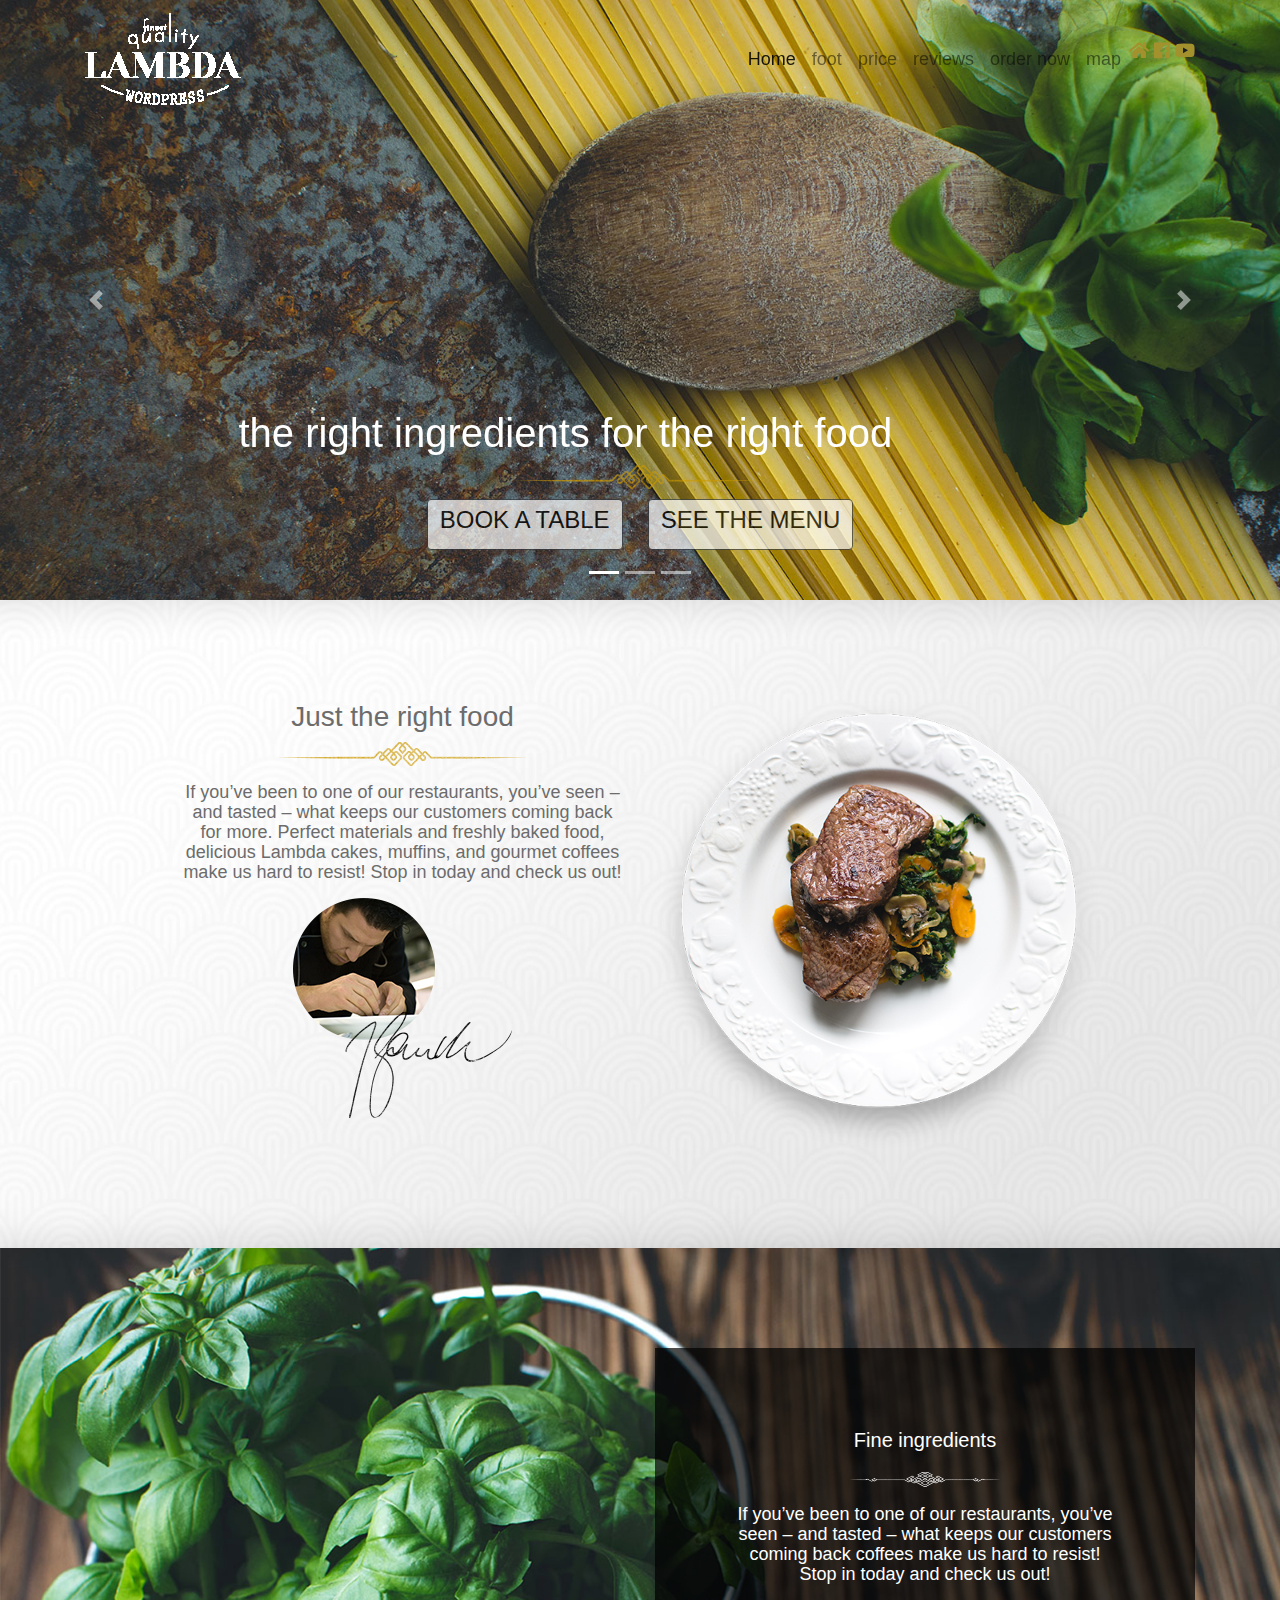
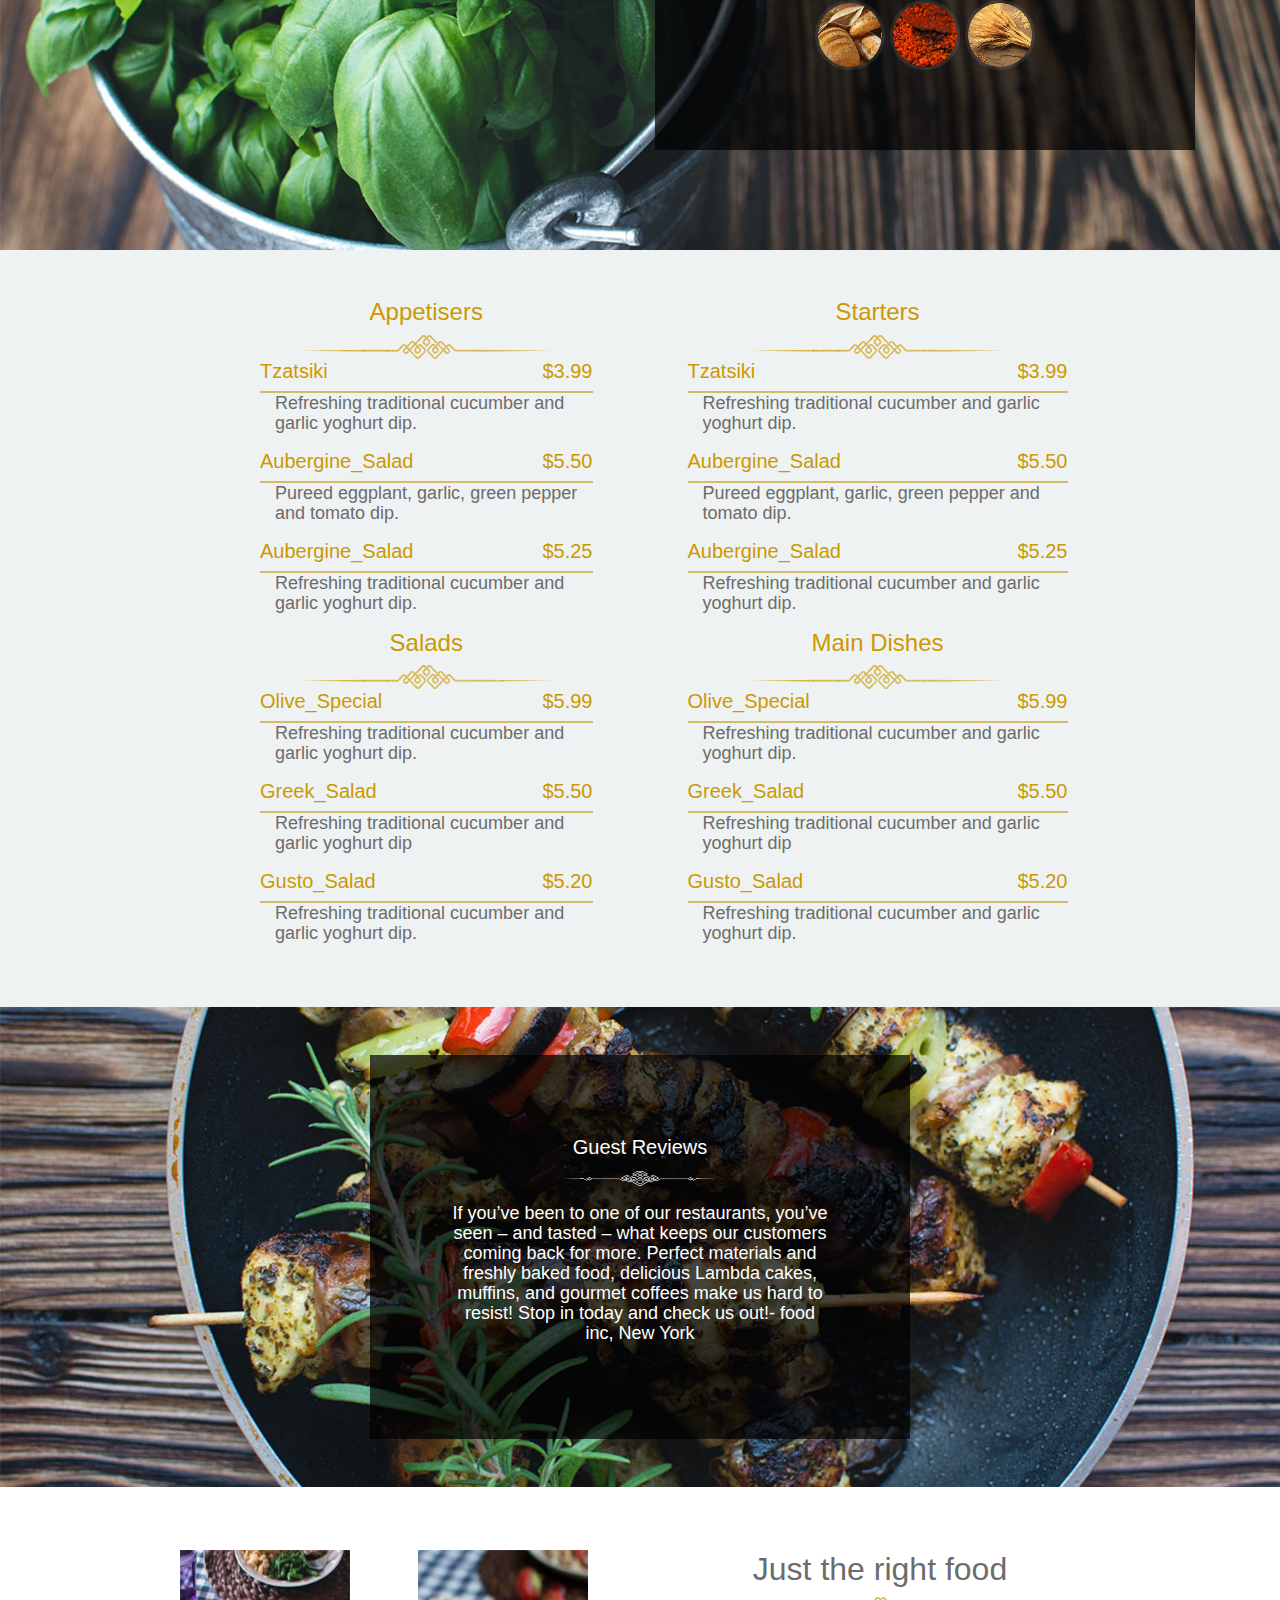
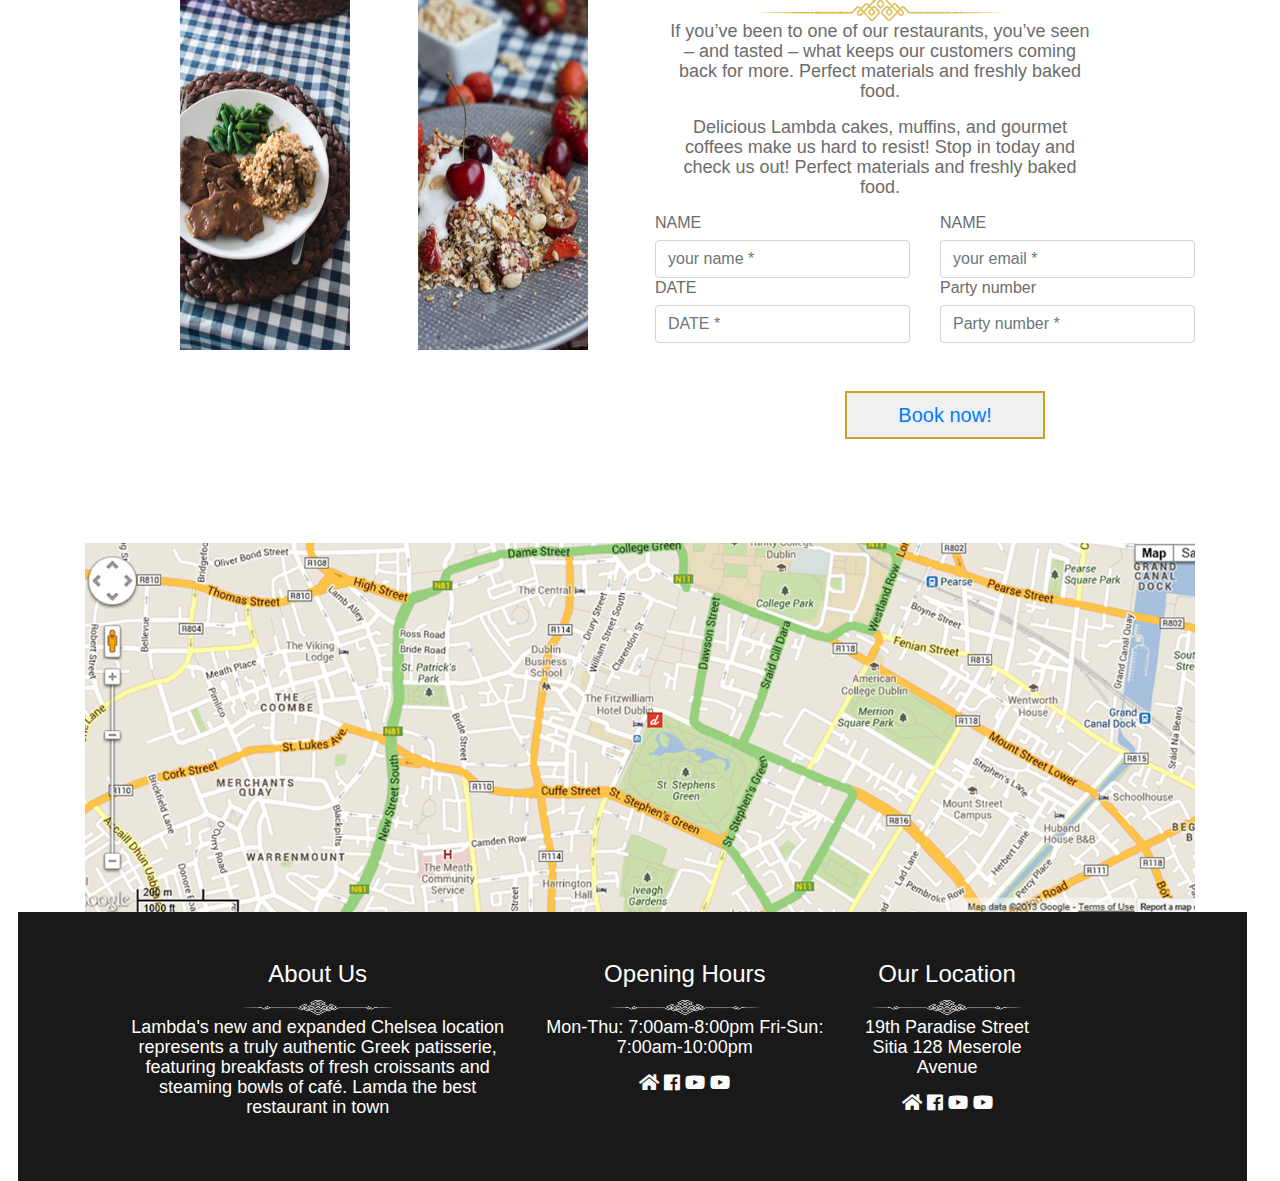
<file: index.html>
<!DOCTYPE html>
<html lang="en">
<head>
	<!-- Required meta tags -->
    <meta charset="utf-8">
    <meta name="viewport" content="width=device-width, initial-scale=1, shrink-to-fit=no">
    <!-- Bootstrap CSS -->
    <link rel="stylesheet" type="text/css" href="assets/css/bootstrap.min.css">
    <!-- Font Awesome 5 CSS -->
    <link rel="stylesheet" type="text/css" href="assets/css/all.min.css">

    <!-- Responsive CSS -->
    <link rel="stylesheet" type="text/css" href="assets/css/responsive.css">
    <!--owl.carousel.min.css  -->

    <link rel="stylesheet" type="text/css" href="assets/css/owl.carousel.min.css">
    <link rel="stylesheet" type="text/css" href="assets/css/owl.theme.default.min.css">
    <link rel="shortcut icon" href="assets/images/1.png" type="image/x-icon">
    <!-- Main CSS -->
    <link rel="stylesheet" type="text/css" href="assets/css/style.css">
	<title>resturant</title>
</head>
<body>
    <header class="header text-center">
            <nav class="navbar navbar-expand-lg navbar-light fixed-top">
                <div class="container">
                      <a class="navbar-brand d-flex" href="#">
                         <img src="assets/images/logo1.png">
                      </a>
                      <button class="navbar-toggler" type="button" data-toggle="collapse" data-target="#navbarSupportedContent" aria-controls="navbarSupportedContent" aria-expanded="false" aria-label="Toggle navigation">
                        <span class="navbar-toggler-icon"></span>
                      </button>
                    <div class="collapse navbar-collapse" id="navbarSupportedContent">
                        <ul class="navbar-nav ml-auto">
                          <li class="nav-item active">
                            <a class="nav-link" href="#Home">Home <span class="sr-only">(current)</span></a>
                          </li>
                          <li class="nav-item">
                            <a class="nav-link" href="#foot">foot</a>
                          </li>
                          <li class="nav-item">
                            <a class="nav-link" href="#price">price</a>
                          </li>
                          <li class="nav-item">
                            <a class="nav-link" href="#reviews">reviews</a>
                          </li>
                          <li class="nav-item">
                            <a class="nav-link" href="#order">order now</a>
                          </li>
                          <li class="nav-item">
                            <a class="nav-link" href="#map">map</a>
                          </li>
                          <li class="nav-item">
                             <a href=""><i class="fas fa-home"></i>
                             <a href=""><i class="fab fa-facebook"></i>
                             <a href=""><i class="fab fa-youtube"></i>
                          </li>
                        </ul>
                    </div>
                </div>
            </nav>
    </header>
    <!-- end header -->
  <section id="Home" class="slider ">
    <div id="carouselExampleIndicators" class="carousel slide" data-ride="carousel">
        <ol class="carousel-indicators">
            <li data-target="#carouselExampleIndicators" data-slide-to="0" class="active"></li>
            <li data-target="#carouselExampleIndicators" data-slide-to="1"></li>
            <li data-target="#carouselExampleIndicators" data-slide-to="2"></li>
        </ol>
        <div class="carousel-inner">
            <div class="carousel-item active">
                <img class="d-block w-100" src="assets/images/background.png" alt="First slide">
            </div>
            <div class="carousel-item">
                <img class="d-block w-100" src="assets/images/ingrids.png" alt="Second slide">
            </div>
            <div class="carousel-item">
                <img class="d-block w-100" src="assets/images/_slide_man.jpg" alt="Third slide">
            </div>
            <div class="carousel-caption d-none d-md-block">
                <div class="container">
                    <div class="slider-text">
                        <div class="row">
                            <div class="col-lg-10">
                                <h1>the right ingredients
                                    for the right food</h1>
                            </div>
                        </div>
                        <img src="assets/images/about-divider.png">
                        <div class="row ">  
                            <div class="col-lg-12 text-center"> 
                                    <button  class="btn btn-outline-dark"><h4>BOOK A TABLE</h4></button>
                                <button  class="btn btn-outline-dark "><h4>SEE THE MENU</h4></button>
                            </div>
                        </div>
                    </div>
                </div>
            </div>
        </div>
        <a class="carousel-control-prev" href="#carouselExampleIndicators" role="button" data-slide="prev">
        <span class="carousel-control-prev-icon" aria-hidden="true"></span>
        <span class="sr-only">Previous</span>
        </a>
        <a class="carousel-control-next" href="#carouselExampleIndicators" role="button" data-slide="next">
        <span class="carousel-control-next-icon" aria-hidden="true"></span>
        <span class="sr-only">Next</span>
        </a>
    </div>
</section>
<!-- end slider -->
<section id="foot" class="just-foot">
    <div class="container">
        <div class="row">
            <div class="col-lg-5 offset-md-1">
              <div class="just-left text-center">
                <h3>Just the right food</h3>
                <img src="assets/images/about-divider.png">
                <p class="mt-3">If you’ve been to one of our restaurants, you’ve seen – and tasted – what keeps our customers coming back for more. Perfect materials and freshly baked food, delicious Lambda cakes,  muffins, and gourmet coffees make us hard to resist! Stop in today and check us out!</p>
                <img src="assets/images/cook.png">
              </div> 
            </div>
            <div class="col-lg-5">
               <img class="img-fluid" src="assets/images/dish.png">  
            </div>
        </div> 
    </div>
</section>
<section class="fine-area">
   <div class="container">
      <div class="row justify-content-end">
        <div class="col-lg-6">
            <div class="singel-fine text-center">
              <div class="fine-text ">
                 <h5 class="mb-3">Fine ingredients</h5>
                 <img style="height:15px; width:150px" src="assets/images/divider.png">
                  <p class="mt-3">If you’ve been to one of our restaurants, you’ve seen – and tasted – what keeps our customers coming back coffees make us hard to resist! Stop in today and check us out!</p>
                  <img style="height:70px; width:70px" src="assets/images/ingrids-img.png">
                  <img style="height:70px; width:70px" src="assets/images/ingredients-2.png">
                  <img style="height:70px; width:70px" src="assets/images/ingrids-img-3.png">
              </div>
            </div>
        </div>
      </div>
  </div>
</section>
<!-- end backgraund-img -->
<section id="price" class="item-and-price py-5">
    <div class="container">
            <div class="row">
                <div class="col-lg-6">
                    <div class="row">
                        <div class="col-lg-4"></div>
                        <div class="col-lg-7">
                            <div class="right-1">
                                <div class="Appetisers text-center">
                                    <h4>Appetisers</h4>
                                    <img src="assets/images/about-divider.png">
                                </div>
                                <div class="right-text row justify-content-between">
                                    <div class="Tzatsiki">
                                        <h5>Tzatsiki</h5> 
                                    </div>
                                    <div class="Tzatsiki-number">
                                        <h5>$3.99</h5>
                                    </div>
                                </div>
                                   <p>Refreshing traditional cucumber and garlic yoghurt dip.</p>
                                <div class="right-text row justify-content-between">
                                    <div class="Tzatsiki">
                                        <h5>Aubergine_Salad</h5>  
                                    </div>
                                    <div class="Tzatsiki-number">
                                        <h5> $5.50</h5>
                                    </div>
                                </div>
                                   <p>Pureed eggplant, garlic, green pepper and tomato dip.</p>
                                 <div class="right-text row justify-content-between">
                                    <div class="Tzatsiki">
                                        <h5>Aubergine_Salad</h5> 
                                    </div>
                                    <div class="Tzatsiki-number">
                                        <h5> $5.25</h5>
                                    </div>
                                </div>
                                 <p>Refreshing traditional cucumber and garlic yoghurt dip.</p>
                            </div>
                            <div class="right-2">
                                <div class="Appetisers text-center">
                                    <h4>Salads</h4>
                                    <img src="assets/images/about-divider.png">
                                </div>
                                <div class="right-text row justify-content-between">
                                    <div class="Tzatsiki">
                                        <h5>Olive_Special</h5>
                                    </div>
                                    <div class="Tzatsiki-number">
                                        <h5> $5.99</h5>
                                    </div>
                                </div>
                                   <p>Refreshing traditional cucumber and garlic yoghurt dip.</p>
                                <div class="right-text row justify-content-between">
                                    <div class="Tzatsiki">
                                        <h5>Greek_Salad</h5> 
                                    </div>
                                    <div class="Tzatsiki-number">
                                        <h5> $5.50</h5>
                                    </div>
                                </div>
                                   <p>Refreshing traditional cucumber and garlic yoghurt dip</p>
                                 <div class="right-text row justify-content-between">
                                    <div class="Tzatsiki">
                                        <h5>Gusto_Salad</h5>
                                    </div>
                                    <div class="Tzatsiki-number">
                                        <h5> $5.20</h5>
                                    </div>
                                </div>
                                 <p>Refreshing traditional cucumber and garlic yoghurt dip.</p>
                            </div>
                        </div>
                        <div class="col-lg-1"></div>
                    </div>
                </div>
                <div class="col-lg-6">
                    <div class="row">
                       <div class="col-lg-1"></div>
                        <div class="col-lg-8">
                            <div class="right-1">
                                <div class="Appetisers text-center">
                                    <h4>Starters</h4>
                                    <img src="assets/images/about-divider.png">
                                </div>
                                <div class="right-text row justify-content-between">
                                    <div class="Tzatsiki">
                                        <h5>Tzatsiki</h5> 
                                    </div>
                                    <div class="Tzatsiki-number">
                                        <h5>$3.99</h5>
                                    </div>
                                </div>
                                   <p>Refreshing traditional cucumber and garlic yoghurt dip.</p>
                                <div class="right-text row justify-content-between">
                                    <div class="Tzatsiki">
                                        <h5>Aubergine_Salad</h5>   
                                    </div>
                                    <div class="Tzatsiki-number">
                                        <h5> $5.50</h5>
                                    </div>
                                </div>
                                   <p>Pureed eggplant, garlic, green pepper and tomato dip.</p>
                                 <div class="right-text row justify-content-between">
                                    <div class="Tzatsiki">
                                        <h5>Aubergine_Salad</h5>
                                    </div>
                                    <div class="Tzatsiki-number">
                                        <h5> $5.25</h5>
                                    </div>
                                </div>
                                 <p>Refreshing traditional cucumber and garlic yoghurt dip.</p>   
                            </div>
                            <div class="right-2">
                                <div class="Appetisers text-center">
                                    <h4>Main Dishes</h4>
                                    <img src="assets/images/about-divider.png">
                                </div>
                                <div class="right-text row justify-content-between">
                                    <div class="Tzatsiki">
                                        <h5>Olive_Special</h5>   
                                    </div>
                                    <div class="Tzatsiki-number">
                                        <h5> $5.99</h5>
                                    </div>
                                </div>
                                   <p>Refreshing traditional cucumber and garlic yoghurt dip.</p>
                                <div class="right-text row justify-content-between">
                                    <div class="Tzatsiki">
                                        <h5>Greek_Salad</h5>
                                    </div>
                                    <div class="Tzatsiki-number">
                                        <h5> $5.50</h5>
                                    </div>
                                </div>
                                   <p>Refreshing traditional cucumber and garlic yoghurt dip</p>
                                 <div class="right-text row justify-content-between">
                                    <div class="Tzatsiki">
                                        <h5>Gusto_Salad</h5> 
                                    </div>
                                    <div class="Tzatsiki-number">
                                        <h5> $5.20</h5>
                                    </div>
                                </div>
                                 <p>Refreshing traditional cucumber and garlic yoghurt dip.</p>
                            </div>
                        </div>
                        <div class="col-lg-4"></div>
                    </div>
                </div>
        </div>
    </div>   
</section>
<!--end item-and-price -->
<section id="reviews" class="Reviews-area py-5">
    <div class="container">
        <div class="row">       
                <div class="col-lg-6  offset-md-3 ">
                    <div class="singel-reviews  text-center text-white ">
                    
                        <h5 class="md-3">Guest Reviews</h5>
                        <img style="height:15px; width:150px" src="assets/images/divider.png">
                    <p class="mt-3">If you’ve been to one of our restaurants, you’ve seen – and tasted – what keeps our customers coming back for more. Perfect materials and freshly baked food, delicious Lambda cakes,  muffins, and gourmet coffees make us hard to resist! Stop in today and check us out!- food inc, New York</p>
                    </div>
                </div>     
            </div>          
        </div>
    </div>
</section>
<!-- end reviews area -->
<!-- right food -->
<section id="order" class="right-food py-5">
    <div class="container">
        <div class="row">
            <div class="col-lg-6 col-md-12">
                <div class="row">
                    <div class="col-lg-2"></div>
                    <div class="col-lg-4 col-md-4">
                        <img style="height:400px;width:170px;" src="assets/images/restaurant.png">
                    </div>
                    <div class="col-lg-1"></div>
                    <div class="col-lg-4 col-md-5">
                        <img style="height:400px;width:170px;" src="assets/images/reservation.png">
                    </div>
                    <div class="col-lg-1"></div>
                </div>
            </div>
            <div class="col-lg-6 col-md-12">
                <div class="right-food-text">
                    <div class="col-lg-10 text-center">
                            <h2>Just the right food</h2>
                        <img src="assets/images/about-divider.png">
                            <p>If you’ve been to one of our restaurants, you’ve seen – and tasted – what keeps our customers coming back for more. Perfect materials and freshly baked food.</p>
                            <p>Delicious Lambda cakes,  muffins, and gourmet coffees make us hard to resist! Stop in today and check us out! Perfect materials and freshly baked food.</p>
                    </div>
                    <div class="col-lg-2">  
                    </div>
                </div>
                <div class="right-food-bottom">
                    <form>
                        <div class="row">
                        <div class="col">
                            <h6>NAME</h6>
                            <input type="text" class="form-control" placeholder="your name *">
                        </div>
                        <div class="col">
                            <h6>NAME</h6>
                            <input type="text" class="form-control" placeholder="your email *">
                        </div>
                        </div>
                    </form>
                    <form>
                        <div class="row">
                        <div class="col">
                            <h6>DATE</h6>
                            <input type="text" class="form-control" placeholder="DATE *">
                        </div>
                        <div class="col">
                            <h6>Party number</h6>
                            <input type="text" class="form-control" placeholder="Party number *">
                        </div>
                        </div>
                    </form>
                </div>
                <div class="book-now text-center  py-5">
                    <div class="row">
                        <div class="col-lg-4"></div>
                        <div class="col-lg-4 text-center">
                            <a href=""><h5>Book now!</h5></a>
                        </div>
                        <div class="col-lg-4"></div>
                    </div>
                </div>
            </div>
        </div>
    </div>
</section>
<!-- end right food -->
<section id="map" class="map-img ">
    <div class="container ">
        <img class="img-fluid" src="assets/images/onu-map.jpg">
    </div>
</section>
<!--end  map -->
<footer class="footer py-5">
    <div class="row">
        <div class="col-lg-4 text-center offset-md-1">
            <h4>About Us</h4>
            <img style="height:15px; width:150px" src="assets/images/divider.png">
            <p>Lambda's new and expanded Chelsea location represents a truly authentic Greek patisserie, featuring breakfasts of fresh croissants and steaming bowls of café.
            Lamda the best restaurant in town</p>
        </div>
        <div class="col-lg-3 text-center">
            <h4>Opening Hours</h4>
            <img style="height:15px; width:150px" src="assets/images/divider.png">
            <p>Mon-Thu: 7:00am-8:00pm 
                Fri-Sun: 7:00am-10:00pm</p>
                
                
            <a href=""><i class="fas fa-home"></i>
            <a href=""><i class="fab fa-facebook"></i>
            <a href=""><i class="fab fa-youtube"></i>
            <a href=""><i class="fab fa-youtube"></i>
        </div>
        <div class="col-lg-2 text-center">
            <h4>Our Location</h4>
            <img style="height:15px; width:150px" src="assets/images/divider.png">
            <p>19th Paradise Street Sitia
                128 Meserole Avenue</p>
                <a href=""><i class="fas fa-home"></i>
                <a href=""><i class="fab fa-facebook"></i>
                <a href=""><i class="fab fa-youtube"></i>
                <a href=""><i class="fab fa-youtube"></i>
        </div>
    </div>
</footer>
	<!-- Optional JavaScript -->
    <!-- jQuery first, then Popper.js, then Bootstrap JS -->
    <!-- jQuery slim first, then Popper.js, then Bootstrap JS, main js-->
    <script src="assets/js/jquery-3.4.1.min.js"></script>
    <script src="assets/js/bootstrap.bundle.min.js"></script>
    <script src="assets/js/bootstrap.min.js"></script>
    <script src="assets/js/owl.carousel.min.js"></script>
    <!-- Main js  -->
    <script src="assets/js/active.js"></script>
</body>
</html>
</file>
<file: assets/css/responsive.css>
@media (max-width:829px){
    footer.footer.py-5 {
        width: 80% !important;
        margin-left: 39px;
    }
    button.navbar-toggler.collapsed {
        margin-left: 198px !important;
    }
    button.navbar-toggler {
        margin-left: 234px !important;
    }
    
    .book-now.text-center.py-5 h5 {
        margin-left: 241px;
    }
   
    footer.footer.py-5 .col-lg-2.text-center {
        margin-top: 20px;
    }
    
    footer.footer.py-5 .col-lg-4.text-center.offset-md-1 {
        margin-top: 20px;
    }
    
    footer.footer.py-5 .col-lg-3.text-center {
        margin-top: 20px;
    }
}
@media (max-width:767px){
    .book-now.text-center.py-5 h5 {
        margin-left: 145px;
    }
    .book-now.text-center.py-5 h5 {
        margin-left: 145px;
    }
    
    .right-food-text {
        margin-top: 12px;
    }
}
@media (max-width:600px){
    button.navbar-toggler.collapsed {
        margin-left: 98px !important;
    }
}
@media (max-width:829px){
    footer.footer.py-5 {
        margin-left: 77px !important;
    }
}
@media (max-width:991px){
    button.navbar-toggler {
        margin-left: 439px !important;
    }
    
}

@media (max-width:545px){

    button.navbar-toggler {
        margin-left: 176px !important;
    }
}
</file>
<file: assets/css/style.css>
* {
	box-sizing: border-box;
}
a{
	text-decoration: none;
}
body{
	color:#6c6c6c;
	line-height: 20px;
	font-size: 18px;
	font-family: arial;
}
/*end */
.theme-color {
	background-color: #03a9f4;
}
.nav-item i{
	color: #a3912e;
}
/*end header*/
.button-one{
	color: white;
	background-color: #191618;
}
.button-2{
	color: white;
	background-color:#e2cd70;
}
/*end slider*/
/*just foot*/
.just-foot{
	 background: url(../images/just-food-bg.jpg) no-repeat center / cover;
	 padding: 100px 0; 
}
.book-now h5 {
    border: 2px solid #c9a131;
    padding:10px 30px;
    background-color: #eff1f1;
    text-decoration: none;
    width:200px;
}
.book-now h5:hover{
    background-color:#c9a131;
    color:red;
    text-decoration: none;
}
/*end just-foot*/
.fine-area{
	background: url(../images/ingrids.png) no-repeat center / cover;
	padding: 100px 0; 
}
.fine-text{
	background-color:rgb(0,0,0,.7);
	color: white;
	padding: 80px;
}
/*end fine area*/
/*end right foot*/
/*right foot*/
.right-text{
	border-bottom: 2px solid #d6ba6b;
}
.item-and-price h4{
	color: #cc9900;
}
.item-and-price h5{
	color:  #cc9900;
}
.item-and-price{
	background-color: #eef2f2;
}
footer.footer.py-5 {
    /* display: none; */
    width: 96%;
    margin-left: 18px;
}
/*end right foot*/
.Reviews-area {
	background:url(../images/review.jpg) no-repeat center/cover;
	padding: 100px 0;
}
.singel-reviews{
	background-color:rgb(0,0,0,.7);
	color: white;
	padding: 80px;
	/*opacity: .7;*/
}
/*end reviews area*/
.right-food {
	margin-top: 15px;
 }
/*footer*/
.footer{
	background-color: #191919;
}
.footer h4{
	color:white;
}
.footer p{
	color: white;
}
.footer  i{
	color: #fbfbfb;
}
button.btn.btn-outline-dark {
    background-color: white;
    opacity: 0.7;
    margin: 10px;
    color: black;
}
/* end css */
</file>
<file: assets/css/all.min.css>
.fa,.fab,.fal,.far,.fas{-moz-osx-font-smoothing:grayscale;-webkit-font-smoothing:antialiased;display:inline-block;font-style:normal;font-variant:normal;text-rendering:auto;line-height:1}.fa-lg{font-size:1.33333em;line-height:.75em;vertical-align:-.0667em}.fa-xs{font-size:.75em}.fa-sm{font-size:.875em}.fa-1x{font-size:1em}.fa-2x{font-size:2em}.fa-3x{font-size:3em}.fa-4x{font-size:4em}.fa-5x{font-size:5em}.fa-6x{font-size:6em}.fa-7x{font-size:7em}.fa-8x{font-size:8em}.fa-9x{font-size:9em}.fa-10x{font-size:10em}.fa-fw{text-align:center;width:1.25em}.fa-ul{list-style-type:none;margin-left:2.5em;padding-left:0}.fa-ul>li{position:relative}.fa-li{left:-2em;position:absolute;text-align:center;width:2em;line-height:inherit}.fa-border{border:.08em solid #eee;border-radius:.1em;padding:.2em .25em .15em}.fa-pull-left{float:left}.fa-pull-right{float:right}.fa.fa-pull-left,.fab.fa-pull-left,.fal.fa-pull-left,.far.fa-pull-left,.fas.fa-pull-left{margin-right:.3em}.fa.fa-pull-right,.fab.fa-pull-right,.fal.fa-pull-right,.far.fa-pull-right,.fas.fa-pull-right{margin-left:.3em}.fa-spin{animation:fa-spin 2s infinite linear}.fa-pulse{animation:fa-spin 1s infinite steps(8)}@keyframes fa-spin{0%{transform:rotate(0deg)}to{transform:rotate(1turn)}}.fa-rotate-90{-ms-filter:"progid:DXImageTransform.Microsoft.BasicImage(rotation=1)";transform:rotate(90deg)}.fa-rotate-180{-ms-filter:"progid:DXImageTransform.Microsoft.BasicImage(rotation=2)";transform:rotate(180deg)}.fa-rotate-270{-ms-filter:"progid:DXImageTransform.Microsoft.BasicImage(rotation=3)";transform:rotate(270deg)}.fa-flip-horizontal{-ms-filter:"progid:DXImageTransform.Microsoft.BasicImage(rotation=0, mirror=1)";transform:scaleX(-1)}.fa-flip-vertical{transform:scaleY(-1)}.fa-flip-both,.fa-flip-horizontal.fa-flip-vertical,.fa-flip-vertical{-ms-filter:"progid:DXImageTransform.Microsoft.BasicImage(rotation=2, mirror=1)"}.fa-flip-both,.fa-flip-horizontal.fa-flip-vertical{transform:scale(-1)}:root .fa-flip-both,:root .fa-flip-horizontal,:root .fa-flip-vertical,:root .fa-rotate-90,:root .fa-rotate-180,:root .fa-rotate-270{filter:none}.fa-stack{display:inline-block;height:2em;line-height:2em;position:relative;vertical-align:middle;width:2.5em}.fa-stack-1x,.fa-stack-2x{left:0;position:absolute;text-align:center;width:100%}.fa-stack-1x{line-height:inherit}.fa-stack-2x{font-size:2em}.fa-inverse{color:#fff}.fa-500px:before{content:"\f26e"}.fa-accessible-icon:before{content:"\f368"}.fa-accusoft:before{content:"\f369"}.fa-acquisitions-incorporated:before{content:"\f6af"}.fa-ad:before{content:"\f641"}.fa-address-book:before{content:"\f2b9"}.fa-address-card:before{content:"\f2bb"}.fa-adjust:before{content:"\f042"}.fa-adn:before{content:"\f170"}.fa-adobe:before{content:"\f778"}.fa-adversal:before{content:"\f36a"}.fa-affiliatetheme:before{content:"\f36b"}.fa-air-freshener:before{content:"\f5d0"}.fa-algolia:before{content:"\f36c"}.fa-align-center:before{content:"\f037"}.fa-align-justify:before{content:"\f039"}.fa-align-left:before{content:"\f036"}.fa-align-right:before{content:"\f038"}.fa-alipay:before{content:"\f642"}.fa-allergies:before{content:"\f461"}.fa-amazon:before{content:"\f270"}.fa-amazon-pay:before{content:"\f42c"}.fa-ambulance:before{content:"\f0f9"}.fa-american-sign-language-interpreting:before{content:"\f2a3"}.fa-amilia:before{content:"\f36d"}.fa-anchor:before{content:"\f13d"}.fa-android:before{content:"\f17b"}.fa-angellist:before{content:"\f209"}.fa-angle-double-down:before{content:"\f103"}.fa-angle-double-left:before{content:"\f100"}.fa-angle-double-right:before{content:"\f101"}.fa-angle-double-up:before{content:"\f102"}.fa-angle-down:before{content:"\f107"}.fa-angle-left:before{content:"\f104"}.fa-angle-right:before{content:"\f105"}.fa-angle-up:before{content:"\f106"}.fa-angry:before{content:"\f556"}.fa-angrycreative:before{content:"\f36e"}.fa-angular:before{content:"\f420"}.fa-ankh:before{content:"\f644"}.fa-app-store:before{content:"\f36f"}.fa-app-store-ios:before{content:"\f370"}.fa-apper:before{content:"\f371"}.fa-apple:before{content:"\f179"}.fa-apple-alt:before{content:"\f5d1"}.fa-apple-pay:before{content:"\f415"}.fa-archive:before{content:"\f187"}.fa-archway:before{content:"\f557"}.fa-arrow-alt-circle-down:before{content:"\f358"}.fa-arrow-alt-circle-left:before{content:"\f359"}.fa-arrow-alt-circle-right:before{content:"\f35a"}.fa-arrow-alt-circle-up:before{content:"\f35b"}.fa-arrow-circle-down:before{content:"\f0ab"}.fa-arrow-circle-left:before{content:"\f0a8"}.fa-arrow-circle-right:before{content:"\f0a9"}.fa-arrow-circle-up:before{content:"\f0aa"}.fa-arrow-down:before{content:"\f063"}.fa-arrow-left:before{content:"\f060"}.fa-arrow-right:before{content:"\f061"}.fa-arrow-up:before{content:"\f062"}.fa-arrows-alt:before{content:"\f0b2"}.fa-arrows-alt-h:before{content:"\f337"}.fa-arrows-alt-v:before{content:"\f338"}.fa-artstation:before{content:"\f77a"}.fa-assistive-listening-systems:before{content:"\f2a2"}.fa-asterisk:before{content:"\f069"}.fa-asymmetrik:before{content:"\f372"}.fa-at:before{content:"\f1fa"}.fa-atlas:before{content:"\f558"}.fa-atlassian:before{content:"\f77b"}.fa-atom:before{content:"\f5d2"}.fa-audible:before{content:"\f373"}.fa-audio-description:before{content:"\f29e"}.fa-autoprefixer:before{content:"\f41c"}.fa-avianex:before{content:"\f374"}.fa-aviato:before{content:"\f421"}.fa-award:before{content:"\f559"}.fa-aws:before{content:"\f375"}.fa-baby:before{content:"\f77c"}.fa-baby-carriage:before{content:"\f77d"}.fa-backspace:before{content:"\f55a"}.fa-backward:before{content:"\f04a"}.fa-bacon:before{content:"\f7e5"}.fa-balance-scale:before{content:"\f24e"}.fa-ban:before{content:"\f05e"}.fa-band-aid:before{content:"\f462"}.fa-bandcamp:before{content:"\f2d5"}.fa-barcode:before{content:"\f02a"}.fa-bars:before{content:"\f0c9"}.fa-baseball-ball:before{content:"\f433"}.fa-basketball-ball:before{content:"\f434"}.fa-bath:before{content:"\f2cd"}.fa-battery-empty:before{content:"\f244"}.fa-battery-full:before{content:"\f240"}.fa-battery-half:before{content:"\f242"}.fa-battery-quarter:before{content:"\f243"}.fa-battery-three-quarters:before{content:"\f241"}.fa-bed:before{content:"\f236"}.fa-beer:before{content:"\f0fc"}.fa-behance:before{content:"\f1b4"}.fa-behance-square:before{content:"\f1b5"}.fa-bell:before{content:"\f0f3"}.fa-bell-slash:before{content:"\f1f6"}.fa-bezier-curve:before{content:"\f55b"}.fa-bible:before{content:"\f647"}.fa-bicycle:before{content:"\f206"}.fa-bimobject:before{content:"\f378"}.fa-binoculars:before{content:"\f1e5"}.fa-biohazard:before{content:"\f780"}.fa-birthday-cake:before{content:"\f1fd"}.fa-bitbucket:before{content:"\f171"}.fa-bitcoin:before{content:"\f379"}.fa-bity:before{content:"\f37a"}.fa-black-tie:before{content:"\f27e"}.fa-blackberry:before{content:"\f37b"}.fa-blender:before{content:"\f517"}.fa-blender-phone:before{content:"\f6b6"}.fa-blind:before{content:"\f29d"}.fa-blog:before{content:"\f781"}.fa-blogger:before{content:"\f37c"}.fa-blogger-b:before{content:"\f37d"}.fa-bluetooth:before{content:"\f293"}.fa-bluetooth-b:before{content:"\f294"}.fa-bold:before{content:"\f032"}.fa-bolt:before{content:"\f0e7"}.fa-bomb:before{content:"\f1e2"}.fa-bone:before{content:"\f5d7"}.fa-bong:before{content:"\f55c"}.fa-book:before{content:"\f02d"}.fa-book-dead:before{content:"\f6b7"}.fa-book-medical:before{content:"\f7e6"}.fa-book-open:before{content:"\f518"}.fa-book-reader:before{content:"\f5da"}.fa-bookmark:before{content:"\f02e"}.fa-bowling-ball:before{content:"\f436"}.fa-box:before{content:"\f466"}.fa-box-open:before{content:"\f49e"}.fa-boxes:before{content:"\f468"}.fa-braille:before{content:"\f2a1"}.fa-brain:before{content:"\f5dc"}.fa-bread-slice:before{content:"\f7ec"}.fa-briefcase:before{content:"\f0b1"}.fa-briefcase-medical:before{content:"\f469"}.fa-broadcast-tower:before{content:"\f519"}.fa-broom:before{content:"\f51a"}.fa-brush:before{content:"\f55d"}.fa-btc:before{content:"\f15a"}.fa-bug:before{content:"\f188"}.fa-building:before{content:"\f1ad"}.fa-bullhorn:before{content:"\f0a1"}.fa-bullseye:before{content:"\f140"}.fa-burn:before{content:"\f46a"}.fa-buromobelexperte:before{content:"\f37f"}.fa-bus:before{content:"\f207"}.fa-bus-alt:before{content:"\f55e"}.fa-business-time:before{content:"\f64a"}.fa-buysellads:before{content:"\f20d"}.fa-calculator:before{content:"\f1ec"}.fa-calendar:before{content:"\f133"}.fa-calendar-alt:before{content:"\f073"}.fa-calendar-check:before{content:"\f274"}.fa-calendar-day:before{content:"\f783"}.fa-calendar-minus:before{content:"\f272"}.fa-calendar-plus:before{content:"\f271"}.fa-calendar-times:before{content:"\f273"}.fa-calendar-week:before{content:"\f784"}.fa-camera:before{content:"\f030"}.fa-camera-retro:before{content:"\f083"}.fa-campground:before{content:"\f6bb"}.fa-canadian-maple-leaf:before{content:"\f785"}.fa-candy-cane:before{content:"\f786"}.fa-cannabis:before{content:"\f55f"}.fa-capsules:before{content:"\f46b"}.fa-car:before{content:"\f1b9"}.fa-car-alt:before{content:"\f5de"}.fa-car-battery:before{content:"\f5df"}.fa-car-crash:before{content:"\f5e1"}.fa-car-side:before{content:"\f5e4"}.fa-caret-down:before{content:"\f0d7"}.fa-caret-left:before{content:"\f0d9"}.fa-caret-right:before{content:"\f0da"}.fa-caret-square-down:before{content:"\f150"}.fa-caret-square-left:before{content:"\f191"}.fa-caret-square-right:before{content:"\f152"}.fa-caret-square-up:before{content:"\f151"}.fa-caret-up:before{content:"\f0d8"}.fa-carrot:before{content:"\f787"}.fa-cart-arrow-down:before{content:"\f218"}.fa-cart-plus:before{content:"\f217"}.fa-cash-register:before{content:"\f788"}.fa-cat:before{content:"\f6be"}.fa-cc-amazon-pay:before{content:"\f42d"}.fa-cc-amex:before{content:"\f1f3"}.fa-cc-apple-pay:before{content:"\f416"}.fa-cc-diners-club:before{content:"\f24c"}.fa-cc-discover:before{content:"\f1f2"}.fa-cc-jcb:before{content:"\f24b"}.fa-cc-mastercard:before{content:"\f1f1"}.fa-cc-paypal:before{content:"\f1f4"}.fa-cc-stripe:before{content:"\f1f5"}.fa-cc-visa:before{content:"\f1f0"}.fa-centercode:before{content:"\f380"}.fa-centos:before{content:"\f789"}.fa-certificate:before{content:"\f0a3"}.fa-chair:before{content:"\f6c0"}.fa-chalkboard:before{content:"\f51b"}.fa-chalkboard-teacher:before{content:"\f51c"}.fa-charging-station:before{content:"\f5e7"}.fa-chart-area:before{content:"\f1fe"}.fa-chart-bar:before{content:"\f080"}.fa-chart-line:before{content:"\f201"}.fa-chart-pie:before{content:"\f200"}.fa-check:before{content:"\f00c"}.fa-check-circle:before{content:"\f058"}.fa-check-double:before{content:"\f560"}.fa-check-square:before{content:"\f14a"}.fa-cheese:before{content:"\f7ef"}.fa-chess:before{content:"\f439"}.fa-chess-bishop:before{content:"\f43a"}.fa-chess-board:before{content:"\f43c"}.fa-chess-king:before{content:"\f43f"}.fa-chess-knight:before{content:"\f441"}.fa-chess-pawn:before{content:"\f443"}.fa-chess-queen:before{content:"\f445"}.fa-chess-rook:before{content:"\f447"}.fa-chevron-circle-down:before{content:"\f13a"}.fa-chevron-circle-left:before{content:"\f137"}.fa-chevron-circle-right:before{content:"\f138"}.fa-chevron-circle-up:before{content:"\f139"}.fa-chevron-down:before{content:"\f078"}.fa-chevron-left:before{content:"\f053"}.fa-chevron-right:before{content:"\f054"}.fa-chevron-up:before{content:"\f077"}.fa-child:before{content:"\f1ae"}.fa-chrome:before{content:"\f268"}.fa-church:before{content:"\f51d"}.fa-circle:before{content:"\f111"}.fa-circle-notch:before{content:"\f1ce"}.fa-city:before{content:"\f64f"}.fa-clinic-medical:before{content:"\f7f2"}.fa-clipboard:before{content:"\f328"}.fa-clipboard-check:before{content:"\f46c"}.fa-clipboard-list:before{content:"\f46d"}.fa-clock:before{content:"\f017"}.fa-clone:before{content:"\f24d"}.fa-closed-captioning:before{content:"\f20a"}.fa-cloud:before{content:"\f0c2"}.fa-cloud-download-alt:before{content:"\f381"}.fa-cloud-meatball:before{content:"\f73b"}.fa-cloud-moon:before{content:"\f6c3"}.fa-cloud-moon-rain:before{content:"\f73c"}.fa-cloud-rain:before{content:"\f73d"}.fa-cloud-showers-heavy:before{content:"\f740"}.fa-cloud-sun:before{content:"\f6c4"}.fa-cloud-sun-rain:before{content:"\f743"}.fa-cloud-upload-alt:before{content:"\f382"}.fa-cloudscale:before{content:"\f383"}.fa-cloudsmith:before{content:"\f384"}.fa-cloudversify:before{content:"\f385"}.fa-cocktail:before{content:"\f561"}.fa-code:before{content:"\f121"}.fa-code-branch:before{content:"\f126"}.fa-codepen:before{content:"\f1cb"}.fa-codiepie:before{content:"\f284"}.fa-coffee:before{content:"\f0f4"}.fa-cog:before{content:"\f013"}.fa-cogs:before{content:"\f085"}.fa-coins:before{content:"\f51e"}.fa-columns:before{content:"\f0db"}.fa-comment:before{content:"\f075"}.fa-comment-alt:before{content:"\f27a"}.fa-comment-dollar:before{content:"\f651"}.fa-comment-dots:before{content:"\f4ad"}.fa-comment-medical:before{content:"\f7f5"}.fa-comment-slash:before{content:"\f4b3"}.fa-comments:before{content:"\f086"}.fa-comments-dollar:before{content:"\f653"}.fa-compact-disc:before{content:"\f51f"}.fa-compass:before{content:"\f14e"}.fa-compress:before{content:"\f066"}.fa-compress-arrows-alt:before{content:"\f78c"}.fa-concierge-bell:before{content:"\f562"}.fa-confluence:before{content:"\f78d"}.fa-connectdevelop:before{content:"\f20e"}.fa-contao:before{content:"\f26d"}.fa-cookie:before{content:"\f563"}.fa-cookie-bite:before{content:"\f564"}.fa-copy:before{content:"\f0c5"}.fa-copyright:before{content:"\f1f9"}.fa-couch:before{content:"\f4b8"}.fa-cpanel:before{content:"\f388"}.fa-creative-commons:before{content:"\f25e"}.fa-creative-commons-by:before{content:"\f4e7"}.fa-creative-commons-nc:before{content:"\f4e8"}.fa-creative-commons-nc-eu:before{content:"\f4e9"}.fa-creative-commons-nc-jp:before{content:"\f4ea"}.fa-creative-commons-nd:before{content:"\f4eb"}.fa-creative-commons-pd:before{content:"\f4ec"}.fa-creative-commons-pd-alt:before{content:"\f4ed"}.fa-creative-commons-remix:before{content:"\f4ee"}.fa-creative-commons-sa:before{content:"\f4ef"}.fa-creative-commons-sampling:before{content:"\f4f0"}.fa-creative-commons-sampling-plus:before{content:"\f4f1"}.fa-creative-commons-share:before{content:"\f4f2"}.fa-creative-commons-zero:before{content:"\f4f3"}.fa-credit-card:before{content:"\f09d"}.fa-critical-role:before{content:"\f6c9"}.fa-crop:before{content:"\f125"}.fa-crop-alt:before{content:"\f565"}.fa-cross:before{content:"\f654"}.fa-crosshairs:before{content:"\f05b"}.fa-crow:before{content:"\f520"}.fa-crown:before{content:"\f521"}.fa-crutch:before{content:"\f7f7"}.fa-css3:before{content:"\f13c"}.fa-css3-alt:before{content:"\f38b"}.fa-cube:before{content:"\f1b2"}.fa-cubes:before{content:"\f1b3"}.fa-cut:before{content:"\f0c4"}.fa-cuttlefish:before{content:"\f38c"}.fa-d-and-d:before{content:"\f38d"}.fa-d-and-d-beyond:before{content:"\f6ca"}.fa-dashcube:before{content:"\f210"}.fa-database:before{content:"\f1c0"}.fa-deaf:before{content:"\f2a4"}.fa-delicious:before{content:"\f1a5"}.fa-democrat:before{content:"\f747"}.fa-deploydog:before{content:"\f38e"}.fa-deskpro:before{content:"\f38f"}.fa-desktop:before{content:"\f108"}.fa-dev:before{content:"\f6cc"}.fa-deviantart:before{content:"\f1bd"}.fa-dharmachakra:before{content:"\f655"}.fa-dhl:before{content:"\f790"}.fa-diagnoses:before{content:"\f470"}.fa-diaspora:before{content:"\f791"}.fa-dice:before{content:"\f522"}.fa-dice-d20:before{content:"\f6cf"}.fa-dice-d6:before{content:"\f6d1"}.fa-dice-five:before{content:"\f523"}.fa-dice-four:before{content:"\f524"}.fa-dice-one:before{content:"\f525"}.fa-dice-six:before{content:"\f526"}.fa-dice-three:before{content:"\f527"}.fa-dice-two:before{content:"\f528"}.fa-digg:before{content:"\f1a6"}.fa-digital-ocean:before{content:"\f391"}.fa-digital-tachograph:before{content:"\f566"}.fa-directions:before{content:"\f5eb"}.fa-discord:before{content:"\f392"}.fa-discourse:before{content:"\f393"}.fa-divide:before{content:"\f529"}.fa-dizzy:before{content:"\f567"}.fa-dna:before{content:"\f471"}.fa-dochub:before{content:"\f394"}.fa-docker:before{content:"\f395"}.fa-dog:before{content:"\f6d3"}.fa-dollar-sign:before{content:"\f155"}.fa-dolly:before{content:"\f472"}.fa-dolly-flatbed:before{content:"\f474"}.fa-donate:before{content:"\f4b9"}.fa-door-closed:before{content:"\f52a"}.fa-door-open:before{content:"\f52b"}.fa-dot-circle:before{content:"\f192"}.fa-dove:before{content:"\f4ba"}.fa-download:before{content:"\f019"}.fa-draft2digital:before{content:"\f396"}.fa-drafting-compass:before{content:"\f568"}.fa-dragon:before{content:"\f6d5"}.fa-draw-polygon:before{content:"\f5ee"}.fa-dribbble:before{content:"\f17d"}.fa-dribbble-square:before{content:"\f397"}.fa-dropbox:before{content:"\f16b"}.fa-drum:before{content:"\f569"}.fa-drum-steelpan:before{content:"\f56a"}.fa-drumstick-bite:before{content:"\f6d7"}.fa-drupal:before{content:"\f1a9"}.fa-dumbbell:before{content:"\f44b"}.fa-dumpster:before{content:"\f793"}.fa-dumpster-fire:before{content:"\f794"}.fa-dungeon:before{content:"\f6d9"}.fa-dyalog:before{content:"\f399"}.fa-earlybirds:before{content:"\f39a"}.fa-ebay:before{content:"\f4f4"}.fa-edge:before{content:"\f282"}.fa-edit:before{content:"\f044"}.fa-egg:before{content:"\f7fb"}.fa-eject:before{content:"\f052"}.fa-elementor:before{content:"\f430"}.fa-ellipsis-h:before{content:"\f141"}.fa-ellipsis-v:before{content:"\f142"}.fa-ello:before{content:"\f5f1"}.fa-ember:before{content:"\f423"}.fa-empire:before{content:"\f1d1"}.fa-envelope:before{content:"\f0e0"}.fa-envelope-open:before{content:"\f2b6"}.fa-envelope-open-text:before{content:"\f658"}.fa-envelope-square:before{content:"\f199"}.fa-envira:before{content:"\f299"}.fa-equals:before{content:"\f52c"}.fa-eraser:before{content:"\f12d"}.fa-erlang:before{content:"\f39d"}.fa-ethereum:before{content:"\f42e"}.fa-ethernet:before{content:"\f796"}.fa-etsy:before{content:"\f2d7"}.fa-euro-sign:before{content:"\f153"}.fa-exchange-alt:before{content:"\f362"}.fa-exclamation:before{content:"\f12a"}.fa-exclamation-circle:before{content:"\f06a"}.fa-exclamation-triangle:before{content:"\f071"}.fa-expand:before{content:"\f065"}.fa-expand-arrows-alt:before{content:"\f31e"}.fa-expeditedssl:before{content:"\f23e"}.fa-external-link-alt:before{content:"\f35d"}.fa-external-link-square-alt:before{content:"\f360"}.fa-eye:before{content:"\f06e"}.fa-eye-dropper:before{content:"\f1fb"}.fa-eye-slash:before{content:"\f070"}.fa-facebook:before{content:"\f09a"}.fa-facebook-f:before{content:"\f39e"}.fa-facebook-messenger:before{content:"\f39f"}.fa-facebook-square:before{content:"\f082"}.fa-fantasy-flight-games:before{content:"\f6dc"}.fa-fast-backward:before{content:"\f049"}.fa-fast-forward:before{content:"\f050"}.fa-fax:before{content:"\f1ac"}.fa-feather:before{content:"\f52d"}.fa-feather-alt:before{content:"\f56b"}.fa-fedex:before{content:"\f797"}.fa-fedora:before{content:"\f798"}.fa-female:before{content:"\f182"}.fa-fighter-jet:before{content:"\f0fb"}.fa-figma:before{content:"\f799"}.fa-file:before{content:"\f15b"}.fa-file-alt:before{content:"\f15c"}.fa-file-archive:before{content:"\f1c6"}.fa-file-audio:before{content:"\f1c7"}.fa-file-code:before{content:"\f1c9"}.fa-file-contract:before{content:"\f56c"}.fa-file-csv:before{content:"\f6dd"}.fa-file-download:before{content:"\f56d"}.fa-file-excel:before{content:"\f1c3"}.fa-file-export:before{content:"\f56e"}.fa-file-image:before{content:"\f1c5"}.fa-file-import:before{content:"\f56f"}.fa-file-invoice:before{content:"\f570"}.fa-file-invoice-dollar:before{content:"\f571"}.fa-file-medical:before{content:"\f477"}.fa-file-medical-alt:before{content:"\f478"}.fa-file-pdf:before{content:"\f1c1"}.fa-file-powerpoint:before{content:"\f1c4"}.fa-file-prescription:before{content:"\f572"}.fa-file-signature:before{content:"\f573"}.fa-file-upload:before{content:"\f574"}.fa-file-video:before{content:"\f1c8"}.fa-file-word:before{content:"\f1c2"}.fa-fill:before{content:"\f575"}.fa-fill-drip:before{content:"\f576"}.fa-film:before{content:"\f008"}.fa-filter:before{content:"\f0b0"}.fa-fingerprint:before{content:"\f577"}.fa-fire:before{content:"\f06d"}.fa-fire-alt:before{content:"\f7e4"}.fa-fire-extinguisher:before{content:"\f134"}.fa-firefox:before{content:"\f269"}.fa-first-aid:before{content:"\f479"}.fa-first-order:before{content:"\f2b0"}.fa-first-order-alt:before{content:"\f50a"}.fa-firstdraft:before{content:"\f3a1"}.fa-fish:before{content:"\f578"}.fa-fist-raised:before{content:"\f6de"}.fa-flag:before{content:"\f024"}.fa-flag-checkered:before{content:"\f11e"}.fa-flag-usa:before{content:"\f74d"}.fa-flask:before{content:"\f0c3"}.fa-flickr:before{content:"\f16e"}.fa-flipboard:before{content:"\f44d"}.fa-flushed:before{content:"\f579"}.fa-fly:before{content:"\f417"}.fa-folder:before{content:"\f07b"}.fa-folder-minus:before{content:"\f65d"}.fa-folder-open:before{content:"\f07c"}.fa-folder-plus:before{content:"\f65e"}.fa-font:before{content:"\f031"}.fa-font-awesome:before{content:"\f2b4"}.fa-font-awesome-alt:before{content:"\f35c"}.fa-font-awesome-flag:before{content:"\f425"}.fa-font-awesome-logo-full:before{content:"\f4e6"}.fa-fonticons:before{content:"\f280"}.fa-fonticons-fi:before{content:"\f3a2"}.fa-football-ball:before{content:"\f44e"}.fa-fort-awesome:before{content:"\f286"}.fa-fort-awesome-alt:before{content:"\f3a3"}.fa-forumbee:before{content:"\f211"}.fa-forward:before{content:"\f04e"}.fa-foursquare:before{content:"\f180"}.fa-free-code-camp:before{content:"\f2c5"}.fa-freebsd:before{content:"\f3a4"}.fa-frog:before{content:"\f52e"}.fa-frown:before{content:"\f119"}.fa-frown-open:before{content:"\f57a"}.fa-fulcrum:before{content:"\f50b"}.fa-funnel-dollar:before{content:"\f662"}.fa-futbol:before{content:"\f1e3"}.fa-galactic-republic:before{content:"\f50c"}.fa-galactic-senate:before{content:"\f50d"}.fa-gamepad:before{content:"\f11b"}.fa-gas-pump:before{content:"\f52f"}.fa-gavel:before{content:"\f0e3"}.fa-gem:before{content:"\f3a5"}.fa-genderless:before{content:"\f22d"}.fa-get-pocket:before{content:"\f265"}.fa-gg:before{content:"\f260"}.fa-gg-circle:before{content:"\f261"}.fa-ghost:before{content:"\f6e2"}.fa-gift:before{content:"\f06b"}.fa-gifts:before{content:"\f79c"}.fa-git:before{content:"\f1d3"}.fa-git-square:before{content:"\f1d2"}.fa-github:before{content:"\f09b"}.fa-github-alt:before{content:"\f113"}.fa-github-square:before{content:"\f092"}.fa-gitkraken:before{content:"\f3a6"}.fa-gitlab:before{content:"\f296"}.fa-gitter:before{content:"\f426"}.fa-glass-cheers:before{content:"\f79f"}.fa-glass-martini:before{content:"\f000"}.fa-glass-martini-alt:before{content:"\f57b"}.fa-glass-whiskey:before{content:"\f7a0"}.fa-glasses:before{content:"\f530"}.fa-glide:before{content:"\f2a5"}.fa-glide-g:before{content:"\f2a6"}.fa-globe:before{content:"\f0ac"}.fa-globe-africa:before{content:"\f57c"}.fa-globe-americas:before{content:"\f57d"}.fa-globe-asia:before{content:"\f57e"}.fa-globe-europe:before{content:"\f7a2"}.fa-gofore:before{content:"\f3a7"}.fa-golf-ball:before{content:"\f450"}.fa-goodreads:before{content:"\f3a8"}.fa-goodreads-g:before{content:"\f3a9"}.fa-google:before{content:"\f1a0"}.fa-google-drive:before{content:"\f3aa"}.fa-google-play:before{content:"\f3ab"}.fa-google-plus:before{content:"\f2b3"}.fa-google-plus-g:before{content:"\f0d5"}.fa-google-plus-square:before{content:"\f0d4"}.fa-google-wallet:before{content:"\f1ee"}.fa-gopuram:before{content:"\f664"}.fa-graduation-cap:before{content:"\f19d"}.fa-gratipay:before{content:"\f184"}.fa-grav:before{content:"\f2d6"}.fa-greater-than:before{content:"\f531"}.fa-greater-than-equal:before{content:"\f532"}.fa-grimace:before{content:"\f57f"}.fa-grin:before{content:"\f580"}.fa-grin-alt:before{content:"\f581"}.fa-grin-beam:before{content:"\f582"}.fa-grin-beam-sweat:before{content:"\f583"}.fa-grin-hearts:before{content:"\f584"}.fa-grin-squint:before{content:"\f585"}.fa-grin-squint-tears:before{content:"\f586"}.fa-grin-stars:before{content:"\f587"}.fa-grin-tears:before{content:"\f588"}.fa-grin-tongue:before{content:"\f589"}.fa-grin-tongue-squint:before{content:"\f58a"}.fa-grin-tongue-wink:before{content:"\f58b"}.fa-grin-wink:before{content:"\f58c"}.fa-grip-horizontal:before{content:"\f58d"}.fa-grip-lines:before{content:"\f7a4"}.fa-grip-lines-vertical:before{content:"\f7a5"}.fa-grip-vertical:before{content:"\f58e"}.fa-gripfire:before{content:"\f3ac"}.fa-grunt:before{content:"\f3ad"}.fa-guitar:before{content:"\f7a6"}.fa-gulp:before{content:"\f3ae"}.fa-h-square:before{content:"\f0fd"}.fa-hacker-news:before{content:"\f1d4"}.fa-hacker-news-square:before{content:"\f3af"}.fa-hackerrank:before{content:"\f5f7"}.fa-hamburger:before{content:"\f805"}.fa-hammer:before{content:"\f6e3"}.fa-hamsa:before{content:"\f665"}.fa-hand-holding:before{content:"\f4bd"}.fa-hand-holding-heart:before{content:"\f4be"}.fa-hand-holding-usd:before{content:"\f4c0"}.fa-hand-lizard:before{content:"\f258"}.fa-hand-middle-finger:before{content:"\f806"}.fa-hand-paper:before{content:"\f256"}.fa-hand-peace:before{content:"\f25b"}.fa-hand-point-down:before{content:"\f0a7"}.fa-hand-point-left:before{content:"\f0a5"}.fa-hand-point-right:before{content:"\f0a4"}.fa-hand-point-up:before{content:"\f0a6"}.fa-hand-pointer:before{content:"\f25a"}.fa-hand-rock:before{content:"\f255"}.fa-hand-scissors:before{content:"\f257"}.fa-hand-spock:before{content:"\f259"}.fa-hands:before{content:"\f4c2"}.fa-hands-helping:before{content:"\f4c4"}.fa-handshake:before{content:"\f2b5"}.fa-hanukiah:before{content:"\f6e6"}.fa-hard-hat:before{content:"\f807"}.fa-hashtag:before{content:"\f292"}.fa-hat-wizard:before{content:"\f6e8"}.fa-haykal:before{content:"\f666"}.fa-hdd:before{content:"\f0a0"}.fa-heading:before{content:"\f1dc"}.fa-headphones:before{content:"\f025"}.fa-headphones-alt:before{content:"\f58f"}.fa-headset:before{content:"\f590"}.fa-heart:before{content:"\f004"}.fa-heart-broken:before{content:"\f7a9"}.fa-heartbeat:before{content:"\f21e"}.fa-helicopter:before{content:"\f533"}.fa-highlighter:before{content:"\f591"}.fa-hiking:before{content:"\f6ec"}.fa-hippo:before{content:"\f6ed"}.fa-hips:before{content:"\f452"}.fa-hire-a-helper:before{content:"\f3b0"}.fa-history:before{content:"\f1da"}.fa-hockey-puck:before{content:"\f453"}.fa-holly-berry:before{content:"\f7aa"}.fa-home:before{content:"\f015"}.fa-hooli:before{content:"\f427"}.fa-hornbill:before{content:"\f592"}.fa-horse:before{content:"\f6f0"}.fa-horse-head:before{content:"\f7ab"}.fa-hospital:before{content:"\f0f8"}.fa-hospital-alt:before{content:"\f47d"}.fa-hospital-symbol:before{content:"\f47e"}.fa-hot-tub:before{content:"\f593"}.fa-hotdog:before{content:"\f80f"}.fa-hotel:before{content:"\f594"}.fa-hotjar:before{content:"\f3b1"}.fa-hourglass:before{content:"\f254"}.fa-hourglass-end:before{content:"\f253"}.fa-hourglass-half:before{content:"\f252"}.fa-hourglass-start:before{content:"\f251"}.fa-house-damage:before{content:"\f6f1"}.fa-houzz:before{content:"\f27c"}.fa-hryvnia:before{content:"\f6f2"}.fa-html5:before{content:"\f13b"}.fa-hubspot:before{content:"\f3b2"}.fa-i-cursor:before{content:"\f246"}.fa-ice-cream:before{content:"\f810"}.fa-icicles:before{content:"\f7ad"}.fa-id-badge:before{content:"\f2c1"}.fa-id-card:before{content:"\f2c2"}.fa-id-card-alt:before{content:"\f47f"}.fa-igloo:before{content:"\f7ae"}.fa-image:before{content:"\f03e"}.fa-images:before{content:"\f302"}.fa-imdb:before{content:"\f2d8"}.fa-inbox:before{content:"\f01c"}.fa-indent:before{content:"\f03c"}.fa-industry:before{content:"\f275"}.fa-infinity:before{content:"\f534"}.fa-info:before{content:"\f129"}.fa-info-circle:before{content:"\f05a"}.fa-instagram:before{content:"\f16d"}.fa-intercom:before{content:"\f7af"}.fa-internet-explorer:before{content:"\f26b"}.fa-invision:before{content:"\f7b0"}.fa-ioxhost:before{content:"\f208"}.fa-italic:before{content:"\f033"}.fa-itunes:before{content:"\f3b4"}.fa-itunes-note:before{content:"\f3b5"}.fa-java:before{content:"\f4e4"}.fa-jedi:before{content:"\f669"}.fa-jedi-order:before{content:"\f50e"}.fa-jenkins:before{content:"\f3b6"}.fa-jira:before{content:"\f7b1"}.fa-joget:before{content:"\f3b7"}.fa-joint:before{content:"\f595"}.fa-joomla:before{content:"\f1aa"}.fa-journal-whills:before{content:"\f66a"}.fa-js:before{content:"\f3b8"}.fa-js-square:before{content:"\f3b9"}.fa-jsfiddle:before{content:"\f1cc"}.fa-kaaba:before{content:"\f66b"}.fa-kaggle:before{content:"\f5fa"}.fa-key:before{content:"\f084"}.fa-keybase:before{content:"\f4f5"}.fa-keyboard:before{content:"\f11c"}.fa-keycdn:before{content:"\f3ba"}.fa-khanda:before{content:"\f66d"}.fa-kickstarter:before{content:"\f3bb"}.fa-kickstarter-k:before{content:"\f3bc"}.fa-kiss:before{content:"\f596"}.fa-kiss-beam:before{content:"\f597"}.fa-kiss-wink-heart:before{content:"\f598"}.fa-kiwi-bird:before{content:"\f535"}.fa-korvue:before{content:"\f42f"}.fa-landmark:before{content:"\f66f"}.fa-language:before{content:"\f1ab"}.fa-laptop:before{content:"\f109"}.fa-laptop-code:before{content:"\f5fc"}.fa-laptop-medical:before{content:"\f812"}.fa-laravel:before{content:"\f3bd"}.fa-lastfm:before{content:"\f202"}.fa-lastfm-square:before{content:"\f203"}.fa-laugh:before{content:"\f599"}.fa-laugh-beam:before{content:"\f59a"}.fa-laugh-squint:before{content:"\f59b"}.fa-laugh-wink:before{content:"\f59c"}.fa-layer-group:before{content:"\f5fd"}.fa-leaf:before{content:"\f06c"}.fa-leanpub:before{content:"\f212"}.fa-lemon:before{content:"\f094"}.fa-less:before{content:"\f41d"}.fa-less-than:before{content:"\f536"}.fa-less-than-equal:before{content:"\f537"}.fa-level-down-alt:before{content:"\f3be"}.fa-level-up-alt:before{content:"\f3bf"}.fa-life-ring:before{content:"\f1cd"}.fa-lightbulb:before{content:"\f0eb"}.fa-line:before{content:"\f3c0"}.fa-link:before{content:"\f0c1"}.fa-linkedin:before{content:"\f08c"}.fa-linkedin-in:before{content:"\f0e1"}.fa-linode:before{content:"\f2b8"}.fa-linux:before{content:"\f17c"}.fa-lira-sign:before{content:"\f195"}.fa-list:before{content:"\f03a"}.fa-list-alt:before{content:"\f022"}.fa-list-ol:before{content:"\f0cb"}.fa-list-ul:before{content:"\f0ca"}.fa-location-arrow:before{content:"\f124"}.fa-lock:before{content:"\f023"}.fa-lock-open:before{content:"\f3c1"}.fa-long-arrow-alt-down:before{content:"\f309"}.fa-long-arrow-alt-left:before{content:"\f30a"}.fa-long-arrow-alt-right:before{content:"\f30b"}.fa-long-arrow-alt-up:before{content:"\f30c"}.fa-low-vision:before{content:"\f2a8"}.fa-luggage-cart:before{content:"\f59d"}.fa-lyft:before{content:"\f3c3"}.fa-magento:before{content:"\f3c4"}.fa-magic:before{content:"\f0d0"}.fa-magnet:before{content:"\f076"}.fa-mail-bulk:before{content:"\f674"}.fa-mailchimp:before{content:"\f59e"}.fa-male:before{content:"\f183"}.fa-mandalorian:before{content:"\f50f"}.fa-map:before{content:"\f279"}.fa-map-marked:before{content:"\f59f"}.fa-map-marked-alt:before{content:"\f5a0"}.fa-map-marker:before{content:"\f041"}.fa-map-marker-alt:before{content:"\f3c5"}.fa-map-pin:before{content:"\f276"}.fa-map-signs:before{content:"\f277"}.fa-markdown:before{content:"\f60f"}.fa-marker:before{content:"\f5a1"}.fa-mars:before{content:"\f222"}.fa-mars-double:before{content:"\f227"}.fa-mars-stroke:before{content:"\f229"}.fa-mars-stroke-h:before{content:"\f22b"}.fa-mars-stroke-v:before{content:"\f22a"}.fa-mask:before{content:"\f6fa"}.fa-mastodon:before{content:"\f4f6"}.fa-maxcdn:before{content:"\f136"}.fa-medal:before{content:"\f5a2"}.fa-medapps:before{content:"\f3c6"}.fa-medium:before{content:"\f23a"}.fa-medium-m:before{content:"\f3c7"}.fa-medkit:before{content:"\f0fa"}.fa-medrt:before{content:"\f3c8"}.fa-meetup:before{content:"\f2e0"}.fa-megaport:before{content:"\f5a3"}.fa-meh:before{content:"\f11a"}.fa-meh-blank:before{content:"\f5a4"}.fa-meh-rolling-eyes:before{content:"\f5a5"}.fa-memory:before{content:"\f538"}.fa-mendeley:before{content:"\f7b3"}.fa-menorah:before{content:"\f676"}.fa-mercury:before{content:"\f223"}.fa-meteor:before{content:"\f753"}.fa-microchip:before{content:"\f2db"}.fa-microphone:before{content:"\f130"}.fa-microphone-alt:before{content:"\f3c9"}.fa-microphone-alt-slash:before{content:"\f539"}.fa-microphone-slash:before{content:"\f131"}.fa-microscope:before{content:"\f610"}.fa-microsoft:before{content:"\f3ca"}.fa-minus:before{content:"\f068"}.fa-minus-circle:before{content:"\f056"}.fa-minus-square:before{content:"\f146"}.fa-mitten:before{content:"\f7b5"}.fa-mix:before{content:"\f3cb"}.fa-mixcloud:before{content:"\f289"}.fa-mizuni:before{content:"\f3cc"}.fa-mobile:before{content:"\f10b"}.fa-mobile-alt:before{content:"\f3cd"}.fa-modx:before{content:"\f285"}.fa-monero:before{content:"\f3d0"}.fa-money-bill:before{content:"\f0d6"}.fa-money-bill-alt:before{content:"\f3d1"}.fa-money-bill-wave:before{content:"\f53a"}.fa-money-bill-wave-alt:before{content:"\f53b"}.fa-money-check:before{content:"\f53c"}.fa-money-check-alt:before{content:"\f53d"}.fa-monument:before{content:"\f5a6"}.fa-moon:before{content:"\f186"}.fa-mortar-pestle:before{content:"\f5a7"}.fa-mosque:before{content:"\f678"}.fa-motorcycle:before{content:"\f21c"}.fa-mountain:before{content:"\f6fc"}.fa-mouse-pointer:before{content:"\f245"}.fa-mug-hot:before{content:"\f7b6"}.fa-music:before{content:"\f001"}.fa-napster:before{content:"\f3d2"}.fa-neos:before{content:"\f612"}.fa-network-wired:before{content:"\f6ff"}.fa-neuter:before{content:"\f22c"}.fa-newspaper:before{content:"\f1ea"}.fa-nimblr:before{content:"\f5a8"}.fa-nintendo-switch:before{content:"\f418"}.fa-node:before{content:"\f419"}.fa-node-js:before{content:"\f3d3"}.fa-not-equal:before{content:"\f53e"}.fa-notes-medical:before{content:"\f481"}.fa-npm:before{content:"\f3d4"}.fa-ns8:before{content:"\f3d5"}.fa-nutritionix:before{content:"\f3d6"}.fa-object-group:before{content:"\f247"}.fa-object-ungroup:before{content:"\f248"}.fa-odnoklassniki:before{content:"\f263"}.fa-odnoklassniki-square:before{content:"\f264"}.fa-oil-can:before{content:"\f613"}.fa-old-republic:before{content:"\f510"}.fa-om:before{content:"\f679"}.fa-opencart:before{content:"\f23d"}.fa-openid:before{content:"\f19b"}.fa-opera:before{content:"\f26a"}.fa-optin-monster:before{content:"\f23c"}.fa-osi:before{content:"\f41a"}.fa-otter:before{content:"\f700"}.fa-outdent:before{content:"\f03b"}.fa-page4:before{content:"\f3d7"}.fa-pagelines:before{content:"\f18c"}.fa-pager:before{content:"\f815"}.fa-paint-brush:before{content:"\f1fc"}.fa-paint-roller:before{content:"\f5aa"}.fa-palette:before{content:"\f53f"}.fa-palfed:before{content:"\f3d8"}.fa-pallet:before{content:"\f482"}.fa-paper-plane:before{content:"\f1d8"}.fa-paperclip:before{content:"\f0c6"}.fa-parachute-box:before{content:"\f4cd"}.fa-paragraph:before{content:"\f1dd"}.fa-parking:before{content:"\f540"}.fa-passport:before{content:"\f5ab"}.fa-pastafarianism:before{content:"\f67b"}.fa-paste:before{content:"\f0ea"}.fa-patreon:before{content:"\f3d9"}.fa-pause:before{content:"\f04c"}.fa-pause-circle:before{content:"\f28b"}.fa-paw:before{content:"\f1b0"}.fa-paypal:before{content:"\f1ed"}.fa-peace:before{content:"\f67c"}.fa-pen:before{content:"\f304"}.fa-pen-alt:before{content:"\f305"}.fa-pen-fancy:before{content:"\f5ac"}.fa-pen-nib:before{content:"\f5ad"}.fa-pen-square:before{content:"\f14b"}.fa-pencil-alt:before{content:"\f303"}.fa-pencil-ruler:before{content:"\f5ae"}.fa-penny-arcade:before{content:"\f704"}.fa-people-carry:before{content:"\f4ce"}.fa-pepper-hot:before{content:"\f816"}.fa-percent:before{content:"\f295"}.fa-percentage:before{content:"\f541"}.fa-periscope:before{content:"\f3da"}.fa-person-booth:before{content:"\f756"}.fa-phabricator:before{content:"\f3db"}.fa-phoenix-framework:before{content:"\f3dc"}.fa-phoenix-squadron:before{content:"\f511"}.fa-phone:before{content:"\f095"}.fa-phone-slash:before{content:"\f3dd"}.fa-phone-square:before{content:"\f098"}.fa-phone-volume:before{content:"\f2a0"}.fa-php:before{content:"\f457"}.fa-pied-piper:before{content:"\f2ae"}.fa-pied-piper-alt:before{content:"\f1a8"}.fa-pied-piper-hat:before{content:"\f4e5"}.fa-pied-piper-pp:before{content:"\f1a7"}.fa-piggy-bank:before{content:"\f4d3"}.fa-pills:before{content:"\f484"}.fa-pinterest:before{content:"\f0d2"}.fa-pinterest-p:before{content:"\f231"}.fa-pinterest-square:before{content:"\f0d3"}.fa-pizza-slice:before{content:"\f818"}.fa-place-of-worship:before{content:"\f67f"}.fa-plane:before{content:"\f072"}.fa-plane-arrival:before{content:"\f5af"}.fa-plane-departure:before{content:"\f5b0"}.fa-play:before{content:"\f04b"}.fa-play-circle:before{content:"\f144"}.fa-playstation:before{content:"\f3df"}.fa-plug:before{content:"\f1e6"}.fa-plus:before{content:"\f067"}.fa-plus-circle:before{content:"\f055"}.fa-plus-square:before{content:"\f0fe"}.fa-podcast:before{content:"\f2ce"}.fa-poll:before{content:"\f681"}.fa-poll-h:before{content:"\f682"}.fa-poo:before{content:"\f2fe"}.fa-poo-storm:before{content:"\f75a"}.fa-poop:before{content:"\f619"}.fa-portrait:before{content:"\f3e0"}.fa-pound-sign:before{content:"\f154"}.fa-power-off:before{content:"\f011"}.fa-pray:before{content:"\f683"}.fa-praying-hands:before{content:"\f684"}.fa-prescription:before{content:"\f5b1"}.fa-prescription-bottle:before{content:"\f485"}.fa-prescription-bottle-alt:before{content:"\f486"}.fa-print:before{content:"\f02f"}.fa-procedures:before{content:"\f487"}.fa-product-hunt:before{content:"\f288"}.fa-project-diagram:before{content:"\f542"}.fa-pushed:before{content:"\f3e1"}.fa-puzzle-piece:before{content:"\f12e"}.fa-python:before{content:"\f3e2"}.fa-qq:before{content:"\f1d6"}.fa-qrcode:before{content:"\f029"}.fa-question:before{content:"\f128"}.fa-question-circle:before{content:"\f059"}.fa-quidditch:before{content:"\f458"}.fa-quinscape:before{content:"\f459"}.fa-quora:before{content:"\f2c4"}.fa-quote-left:before{content:"\f10d"}.fa-quote-right:before{content:"\f10e"}.fa-quran:before{content:"\f687"}.fa-r-project:before{content:"\f4f7"}.fa-radiation:before{content:"\f7b9"}.fa-radiation-alt:before{content:"\f7ba"}.fa-rainbow:before{content:"\f75b"}.fa-random:before{content:"\f074"}.fa-raspberry-pi:before{content:"\f7bb"}.fa-ravelry:before{content:"\f2d9"}.fa-react:before{content:"\f41b"}.fa-reacteurope:before{content:"\f75d"}.fa-readme:before{content:"\f4d5"}.fa-rebel:before{content:"\f1d0"}.fa-receipt:before{content:"\f543"}.fa-recycle:before{content:"\f1b8"}.fa-red-river:before{content:"\f3e3"}.fa-reddit:before{content:"\f1a1"}.fa-reddit-alien:before{content:"\f281"}.fa-reddit-square:before{content:"\f1a2"}.fa-redhat:before{content:"\f7bc"}.fa-redo:before{content:"\f01e"}.fa-redo-alt:before{content:"\f2f9"}.fa-registered:before{content:"\f25d"}.fa-renren:before{content:"\f18b"}.fa-reply:before{content:"\f3e5"}.fa-reply-all:before{content:"\f122"}.fa-replyd:before{content:"\f3e6"}.fa-republican:before{content:"\f75e"}.fa-researchgate:before{content:"\f4f8"}.fa-resolving:before{content:"\f3e7"}.fa-restroom:before{content:"\f7bd"}.fa-retweet:before{content:"\f079"}.fa-rev:before{content:"\f5b2"}.fa-ribbon:before{content:"\f4d6"}.fa-ring:before{content:"\f70b"}.fa-road:before{content:"\f018"}.fa-robot:before{content:"\f544"}.fa-rocket:before{content:"\f135"}.fa-rocketchat:before{content:"\f3e8"}.fa-rockrms:before{content:"\f3e9"}.fa-route:before{content:"\f4d7"}.fa-rss:before{content:"\f09e"}.fa-rss-square:before{content:"\f143"}.fa-ruble-sign:before{content:"\f158"}.fa-ruler:before{content:"\f545"}.fa-ruler-combined:before{content:"\f546"}.fa-ruler-horizontal:before{content:"\f547"}.fa-ruler-vertical:before{content:"\f548"}.fa-running:before{content:"\f70c"}.fa-rupee-sign:before{content:"\f156"}.fa-sad-cry:before{content:"\f5b3"}.fa-sad-tear:before{content:"\f5b4"}.fa-safari:before{content:"\f267"}.fa-sass:before{content:"\f41e"}.fa-satellite:before{content:"\f7bf"}.fa-satellite-dish:before{content:"\f7c0"}.fa-save:before{content:"\f0c7"}.fa-schlix:before{content:"\f3ea"}.fa-school:before{content:"\f549"}.fa-screwdriver:before{content:"\f54a"}.fa-scribd:before{content:"\f28a"}.fa-scroll:before{content:"\f70e"}.fa-sd-card:before{content:"\f7c2"}.fa-search:before{content:"\f002"}.fa-search-dollar:before{content:"\f688"}.fa-search-location:before{content:"\f689"}.fa-search-minus:before{content:"\f010"}.fa-search-plus:before{content:"\f00e"}.fa-searchengin:before{content:"\f3eb"}.fa-seedling:before{content:"\f4d8"}.fa-sellcast:before{content:"\f2da"}.fa-sellsy:before{content:"\f213"}.fa-server:before{content:"\f233"}.fa-servicestack:before{content:"\f3ec"}.fa-shapes:before{content:"\f61f"}.fa-share:before{content:"\f064"}.fa-share-alt:before{content:"\f1e0"}.fa-share-alt-square:before{content:"\f1e1"}.fa-share-square:before{content:"\f14d"}.fa-shekel-sign:before{content:"\f20b"}.fa-shield-alt:before{content:"\f3ed"}.fa-ship:before{content:"\f21a"}.fa-shipping-fast:before{content:"\f48b"}.fa-shirtsinbulk:before{content:"\f214"}.fa-shoe-prints:before{content:"\f54b"}.fa-shopping-bag:before{content:"\f290"}.fa-shopping-basket:before{content:"\f291"}.fa-shopping-cart:before{content:"\f07a"}.fa-shopware:before{content:"\f5b5"}.fa-shower:before{content:"\f2cc"}.fa-shuttle-van:before{content:"\f5b6"}.fa-sign:before{content:"\f4d9"}.fa-sign-in-alt:before{content:"\f2f6"}.fa-sign-language:before{content:"\f2a7"}.fa-sign-out-alt:before{content:"\f2f5"}.fa-signal:before{content:"\f012"}.fa-signature:before{content:"\f5b7"}.fa-sim-card:before{content:"\f7c4"}.fa-simplybuilt:before{content:"\f215"}.fa-sistrix:before{content:"\f3ee"}.fa-sitemap:before{content:"\f0e8"}.fa-sith:before{content:"\f512"}.fa-skating:before{content:"\f7c5"}.fa-sketch:before{content:"\f7c6"}.fa-skiing:before{content:"\f7c9"}.fa-skiing-nordic:before{content:"\f7ca"}.fa-skull:before{content:"\f54c"}.fa-skull-crossbones:before{content:"\f714"}.fa-skyatlas:before{content:"\f216"}.fa-skype:before{content:"\f17e"}.fa-slack:before{content:"\f198"}.fa-slack-hash:before{content:"\f3ef"}.fa-slash:before{content:"\f715"}.fa-sleigh:before{content:"\f7cc"}.fa-sliders-h:before{content:"\f1de"}.fa-slideshare:before{content:"\f1e7"}.fa-smile:before{content:"\f118"}.fa-smile-beam:before{content:"\f5b8"}.fa-smile-wink:before{content:"\f4da"}.fa-smog:before{content:"\f75f"}.fa-smoking:before{content:"\f48d"}.fa-smoking-ban:before{content:"\f54d"}.fa-sms:before{content:"\f7cd"}.fa-snapchat:before{content:"\f2ab"}.fa-snapchat-ghost:before{content:"\f2ac"}.fa-snapchat-square:before{content:"\f2ad"}.fa-snowboarding:before{content:"\f7ce"}.fa-snowflake:before{content:"\f2dc"}.fa-snowman:before{content:"\f7d0"}.fa-snowplow:before{content:"\f7d2"}.fa-socks:before{content:"\f696"}.fa-solar-panel:before{content:"\f5ba"}.fa-sort:before{content:"\f0dc"}.fa-sort-alpha-down:before{content:"\f15d"}.fa-sort-alpha-up:before{content:"\f15e"}.fa-sort-amount-down:before{content:"\f160"}.fa-sort-amount-up:before{content:"\f161"}.fa-sort-down:before{content:"\f0dd"}.fa-sort-numeric-down:before{content:"\f162"}.fa-sort-numeric-up:before{content:"\f163"}.fa-sort-up:before{content:"\f0de"}.fa-soundcloud:before{content:"\f1be"}.fa-sourcetree:before{content:"\f7d3"}.fa-spa:before{content:"\f5bb"}.fa-space-shuttle:before{content:"\f197"}.fa-speakap:before{content:"\f3f3"}.fa-spider:before{content:"\f717"}.fa-spinner:before{content:"\f110"}.fa-splotch:before{content:"\f5bc"}.fa-spotify:before{content:"\f1bc"}.fa-spray-can:before{content:"\f5bd"}.fa-square:before{content:"\f0c8"}.fa-square-full:before{content:"\f45c"}.fa-square-root-alt:before{content:"\f698"}.fa-squarespace:before{content:"\f5be"}.fa-stack-exchange:before{content:"\f18d"}.fa-stack-overflow:before{content:"\f16c"}.fa-stamp:before{content:"\f5bf"}.fa-star:before{content:"\f005"}.fa-star-and-crescent:before{content:"\f699"}.fa-star-half:before{content:"\f089"}.fa-star-half-alt:before{content:"\f5c0"}.fa-star-of-david:before{content:"\f69a"}.fa-star-of-life:before{content:"\f621"}.fa-staylinked:before{content:"\f3f5"}.fa-steam:before{content:"\f1b6"}.fa-steam-square:before{content:"\f1b7"}.fa-steam-symbol:before{content:"\f3f6"}.fa-step-backward:before{content:"\f048"}.fa-step-forward:before{content:"\f051"}.fa-stethoscope:before{content:"\f0f1"}.fa-sticker-mule:before{content:"\f3f7"}.fa-sticky-note:before{content:"\f249"}.fa-stop:before{content:"\f04d"}.fa-stop-circle:before{content:"\f28d"}.fa-stopwatch:before{content:"\f2f2"}.fa-store:before{content:"\f54e"}.fa-store-alt:before{content:"\f54f"}.fa-strava:before{content:"\f428"}.fa-stream:before{content:"\f550"}.fa-street-view:before{content:"\f21d"}.fa-strikethrough:before{content:"\f0cc"}.fa-stripe:before{content:"\f429"}.fa-stripe-s:before{content:"\f42a"}.fa-stroopwafel:before{content:"\f551"}.fa-studiovinari:before{content:"\f3f8"}.fa-stumbleupon:before{content:"\f1a4"}.fa-stumbleupon-circle:before{content:"\f1a3"}.fa-subscript:before{content:"\f12c"}.fa-subway:before{content:"\f239"}.fa-suitcase:before{content:"\f0f2"}.fa-suitcase-rolling:before{content:"\f5c1"}.fa-sun:before{content:"\f185"}.fa-superpowers:before{content:"\f2dd"}.fa-superscript:before{content:"\f12b"}.fa-supple:before{content:"\f3f9"}.fa-surprise:before{content:"\f5c2"}.fa-suse:before{content:"\f7d6"}.fa-swatchbook:before{content:"\f5c3"}.fa-swimmer:before{content:"\f5c4"}.fa-swimming-pool:before{content:"\f5c5"}.fa-synagogue:before{content:"\f69b"}.fa-sync:before{content:"\f021"}.fa-sync-alt:before{content:"\f2f1"}.fa-syringe:before{content:"\f48e"}.fa-table:before{content:"\f0ce"}.fa-table-tennis:before{content:"\f45d"}.fa-tablet:before{content:"\f10a"}.fa-tablet-alt:before{content:"\f3fa"}.fa-tablets:before{content:"\f490"}.fa-tachometer-alt:before{content:"\f3fd"}.fa-tag:before{content:"\f02b"}.fa-tags:before{content:"\f02c"}.fa-tape:before{content:"\f4db"}.fa-tasks:before{content:"\f0ae"}.fa-taxi:before{content:"\f1ba"}.fa-teamspeak:before{content:"\f4f9"}.fa-teeth:before{content:"\f62e"}.fa-teeth-open:before{content:"\f62f"}.fa-telegram:before{content:"\f2c6"}.fa-telegram-plane:before{content:"\f3fe"}.fa-temperature-high:before{content:"\f769"}.fa-temperature-low:before{content:"\f76b"}.fa-tencent-weibo:before{content:"\f1d5"}.fa-tenge:before{content:"\f7d7"}.fa-terminal:before{content:"\f120"}.fa-text-height:before{content:"\f034"}.fa-text-width:before{content:"\f035"}.fa-th:before{content:"\f00a"}.fa-th-large:before{content:"\f009"}.fa-th-list:before{content:"\f00b"}.fa-the-red-yeti:before{content:"\f69d"}.fa-theater-masks:before{content:"\f630"}.fa-themeco:before{content:"\f5c6"}.fa-themeisle:before{content:"\f2b2"}.fa-thermometer:before{content:"\f491"}.fa-thermometer-empty:before{content:"\f2cb"}.fa-thermometer-full:before{content:"\f2c7"}.fa-thermometer-half:before{content:"\f2c9"}.fa-thermometer-quarter:before{content:"\f2ca"}.fa-thermometer-three-quarters:before{content:"\f2c8"}.fa-think-peaks:before{content:"\f731"}.fa-thumbs-down:before{content:"\f165"}.fa-thumbs-up:before{content:"\f164"}.fa-thumbtack:before{content:"\f08d"}.fa-ticket-alt:before{content:"\f3ff"}.fa-times:before{content:"\f00d"}.fa-times-circle:before{content:"\f057"}.fa-tint:before{content:"\f043"}.fa-tint-slash:before{content:"\f5c7"}.fa-tired:before{content:"\f5c8"}.fa-toggle-off:before{content:"\f204"}.fa-toggle-on:before{content:"\f205"}.fa-toilet:before{content:"\f7d8"}.fa-toilet-paper:before{content:"\f71e"}.fa-toolbox:before{content:"\f552"}.fa-tools:before{content:"\f7d9"}.fa-tooth:before{content:"\f5c9"}.fa-torah:before{content:"\f6a0"}.fa-torii-gate:before{content:"\f6a1"}.fa-tractor:before{content:"\f722"}.fa-trade-federation:before{content:"\f513"}.fa-trademark:before{content:"\f25c"}.fa-traffic-light:before{content:"\f637"}.fa-train:before{content:"\f238"}.fa-tram:before{content:"\f7da"}.fa-transgender:before{content:"\f224"}.fa-transgender-alt:before{content:"\f225"}.fa-trash:before{content:"\f1f8"}.fa-trash-alt:before{content:"\f2ed"}.fa-trash-restore:before{content:"\f829"}.fa-trash-restore-alt:before{content:"\f82a"}.fa-tree:before{content:"\f1bb"}.fa-trello:before{content:"\f181"}.fa-tripadvisor:before{content:"\f262"}.fa-trophy:before{content:"\f091"}.fa-truck:before{content:"\f0d1"}.fa-truck-loading:before{content:"\f4de"}.fa-truck-monster:before{content:"\f63b"}.fa-truck-moving:before{content:"\f4df"}.fa-truck-pickup:before{content:"\f63c"}.fa-tshirt:before{content:"\f553"}.fa-tty:before{content:"\f1e4"}.fa-tumblr:before{content:"\f173"}.fa-tumblr-square:before{content:"\f174"}.fa-tv:before{content:"\f26c"}.fa-twitch:before{content:"\f1e8"}.fa-twitter:before{content:"\f099"}.fa-twitter-square:before{content:"\f081"}.fa-typo3:before{content:"\f42b"}.fa-uber:before{content:"\f402"}.fa-ubuntu:before{content:"\f7df"}.fa-uikit:before{content:"\f403"}.fa-umbrella:before{content:"\f0e9"}.fa-umbrella-beach:before{content:"\f5ca"}.fa-underline:before{content:"\f0cd"}.fa-undo:before{content:"\f0e2"}.fa-undo-alt:before{content:"\f2ea"}.fa-uniregistry:before{content:"\f404"}.fa-universal-access:before{content:"\f29a"}.fa-university:before{content:"\f19c"}.fa-unlink:before{content:"\f127"}.fa-unlock:before{content:"\f09c"}.fa-unlock-alt:before{content:"\f13e"}.fa-untappd:before{content:"\f405"}.fa-upload:before{content:"\f093"}.fa-ups:before{content:"\f7e0"}.fa-usb:before{content:"\f287"}.fa-user:before{content:"\f007"}.fa-user-alt:before{content:"\f406"}.fa-user-alt-slash:before{content:"\f4fa"}.fa-user-astronaut:before{content:"\f4fb"}.fa-user-check:before{content:"\f4fc"}.fa-user-circle:before{content:"\f2bd"}.fa-user-clock:before{content:"\f4fd"}.fa-user-cog:before{content:"\f4fe"}.fa-user-edit:before{content:"\f4ff"}.fa-user-friends:before{content:"\f500"}.fa-user-graduate:before{content:"\f501"}.fa-user-injured:before{content:"\f728"}.fa-user-lock:before{content:"\f502"}.fa-user-md:before{content:"\f0f0"}.fa-user-minus:before{content:"\f503"}.fa-user-ninja:before{content:"\f504"}.fa-user-nurse:before{content:"\f82f"}.fa-user-plus:before{content:"\f234"}.fa-user-secret:before{content:"\f21b"}.fa-user-shield:before{content:"\f505"}.fa-user-slash:before{content:"\f506"}.fa-user-tag:before{content:"\f507"}.fa-user-tie:before{content:"\f508"}.fa-user-times:before{content:"\f235"}.fa-users:before{content:"\f0c0"}.fa-users-cog:before{content:"\f509"}.fa-usps:before{content:"\f7e1"}.fa-ussunnah:before{content:"\f407"}.fa-utensil-spoon:before{content:"\f2e5"}.fa-utensils:before{content:"\f2e7"}.fa-vaadin:before{content:"\f408"}.fa-vector-square:before{content:"\f5cb"}.fa-venus:before{content:"\f221"}.fa-venus-double:before{content:"\f226"}.fa-venus-mars:before{content:"\f228"}.fa-viacoin:before{content:"\f237"}.fa-viadeo:before{content:"\f2a9"}.fa-viadeo-square:before{content:"\f2aa"}.fa-vial:before{content:"\f492"}.fa-vials:before{content:"\f493"}.fa-viber:before{content:"\f409"}.fa-video:before{content:"\f03d"}.fa-video-slash:before{content:"\f4e2"}.fa-vihara:before{content:"\f6a7"}.fa-vimeo:before{content:"\f40a"}.fa-vimeo-square:before{content:"\f194"}.fa-vimeo-v:before{content:"\f27d"}.fa-vine:before{content:"\f1ca"}.fa-vk:before{content:"\f189"}.fa-vnv:before{content:"\f40b"}.fa-volleyball-ball:before{content:"\f45f"}.fa-volume-down:before{content:"\f027"}.fa-volume-mute:before{content:"\f6a9"}.fa-volume-off:before{content:"\f026"}.fa-volume-up:before{content:"\f028"}.fa-vote-yea:before{content:"\f772"}.fa-vr-cardboard:before{content:"\f729"}.fa-vuejs:before{content:"\f41f"}.fa-walking:before{content:"\f554"}.fa-wallet:before{content:"\f555"}.fa-warehouse:before{content:"\f494"}.fa-water:before{content:"\f773"}.fa-weebly:before{content:"\f5cc"}.fa-weibo:before{content:"\f18a"}.fa-weight:before{content:"\f496"}.fa-weight-hanging:before{content:"\f5cd"}.fa-weixin:before{content:"\f1d7"}.fa-whatsapp:before{content:"\f232"}.fa-whatsapp-square:before{content:"\f40c"}.fa-wheelchair:before{content:"\f193"}.fa-whmcs:before{content:"\f40d"}.fa-wifi:before{content:"\f1eb"}.fa-wikipedia-w:before{content:"\f266"}.fa-wind:before{content:"\f72e"}.fa-window-close:before{content:"\f410"}.fa-window-maximize:before{content:"\f2d0"}.fa-window-minimize:before{content:"\f2d1"}.fa-window-restore:before{content:"\f2d2"}.fa-windows:before{content:"\f17a"}.fa-wine-bottle:before{content:"\f72f"}.fa-wine-glass:before{content:"\f4e3"}.fa-wine-glass-alt:before{content:"\f5ce"}.fa-wix:before{content:"\f5cf"}.fa-wizards-of-the-coast:before{content:"\f730"}.fa-wolf-pack-battalion:before{content:"\f514"}.fa-won-sign:before{content:"\f159"}.fa-wordpress:before{content:"\f19a"}.fa-wordpress-simple:before{content:"\f411"}.fa-wpbeginner:before{content:"\f297"}.fa-wpexplorer:before{content:"\f2de"}.fa-wpforms:before{content:"\f298"}.fa-wpressr:before{content:"\f3e4"}.fa-wrench:before{content:"\f0ad"}.fa-x-ray:before{content:"\f497"}.fa-xbox:before{content:"\f412"}.fa-xing:before{content:"\f168"}.fa-xing-square:before{content:"\f169"}.fa-y-combinator:before{content:"\f23b"}.fa-yahoo:before{content:"\f19e"}.fa-yandex:before{content:"\f413"}.fa-yandex-international:before{content:"\f414"}.fa-yarn:before{content:"\f7e3"}.fa-yelp:before{content:"\f1e9"}.fa-yen-sign:before{content:"\f157"}.fa-yin-yang:before{content:"\f6ad"}.fa-yoast:before{content:"\f2b1"}.fa-youtube:before{content:"\f167"}.fa-youtube-square:before{content:"\f431"}.fa-zhihu:before{content:"\f63f"}.sr-only{border:0;clip:rect(0,0,0,0);height:1px;margin:-1px;overflow:hidden;padding:0;position:absolute;width:1px}.sr-only-focusable:active,.sr-only-focusable:focus{clip:auto;height:auto;margin:0;overflow:visible;position:static;width:auto}@font-face{font-family:"Font Awesome 5 Brands";font-style:normal;font-weight:normal;font-display:auto;src:url(../fonts/fa-brands-400.eot);src:url(../fonts/fa-brands-400.eot?#iefix) format("embedded-opentype"),url(../fonts/fa-brands-400.woff2) format("woff2"),url(../fonts/fa-brands-400.woff) format("woff"),url(../fonts/fa-brands-400.ttf) format("truetype"),url(../fonts/fa-brands-400.svg#fontawesome) format("svg")}.fab{font-family:"Font Awesome 5 Brands"}@font-face{font-family:"Font Awesome 5 Free";font-style:normal;font-weight:400;font-display:auto;src:url(../fonts/fa-regular-400.eot);src:url(../fonts/fa-regular-400.eot?#iefix) format("embedded-opentype"),url(../fonts/fa-regular-400.woff2) format("woff2"),url(../fonts/fa-regular-400.woff) format("woff"),url(../fonts/fa-regular-400.ttf) format("truetype"),url(../fonts/fa-regular-400.svg#fontawesome) format("svg")}.far{font-weight:400}@font-face{font-family:"Font Awesome 5 Free";font-style:normal;font-weight:900;font-display:auto;src:url(../fonts/fa-solid-900.eot);src:url(../fonts/fa-solid-900.eot?#iefix) format("embedded-opentype"),url(../fonts/fa-solid-900.woff2) format("woff2"),url(../fonts/fa-solid-900.woff) format("woff"),url(../fonts/fa-solid-900.ttf) format("truetype"),url(../fonts/fa-solid-900.svg#fontawesome) format("svg")}.fa,.far,.fas{font-family:"Font Awesome 5 Free"}.fa,.fas{font-weight:900}
</file>
